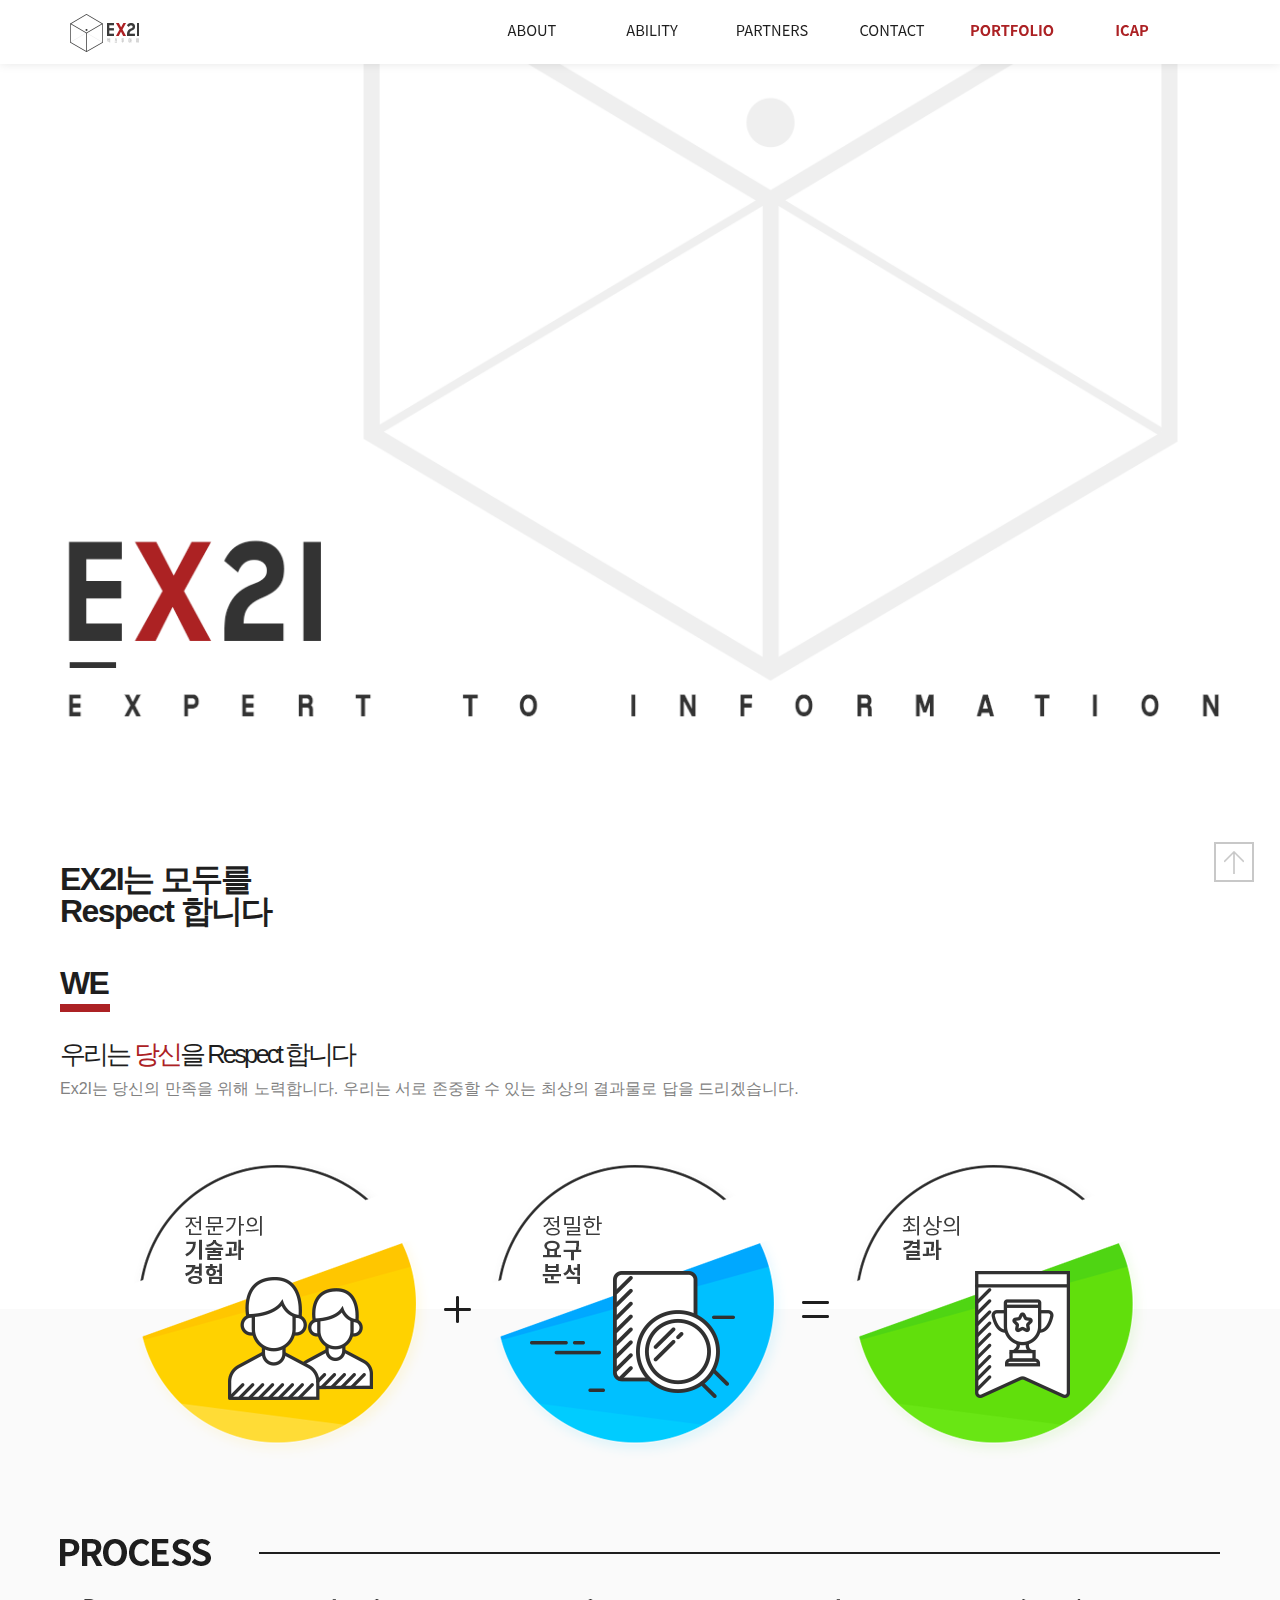
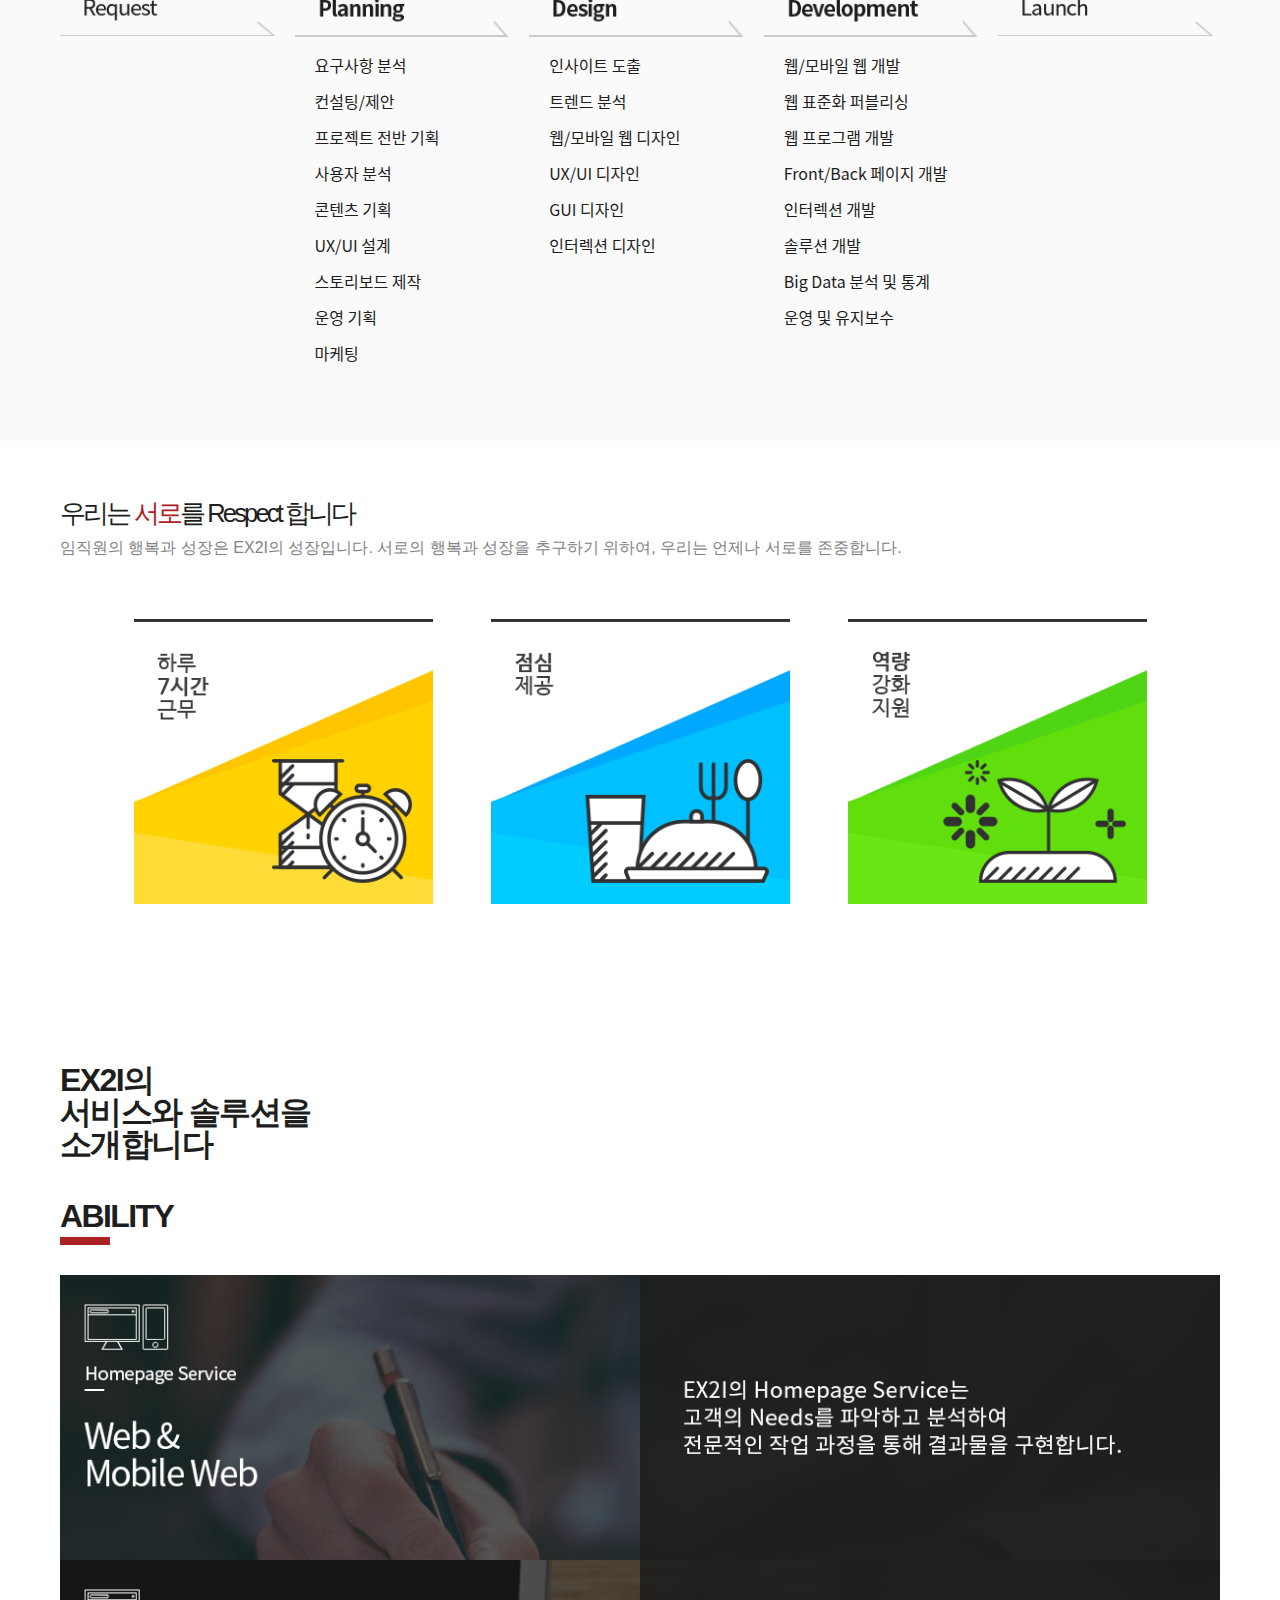
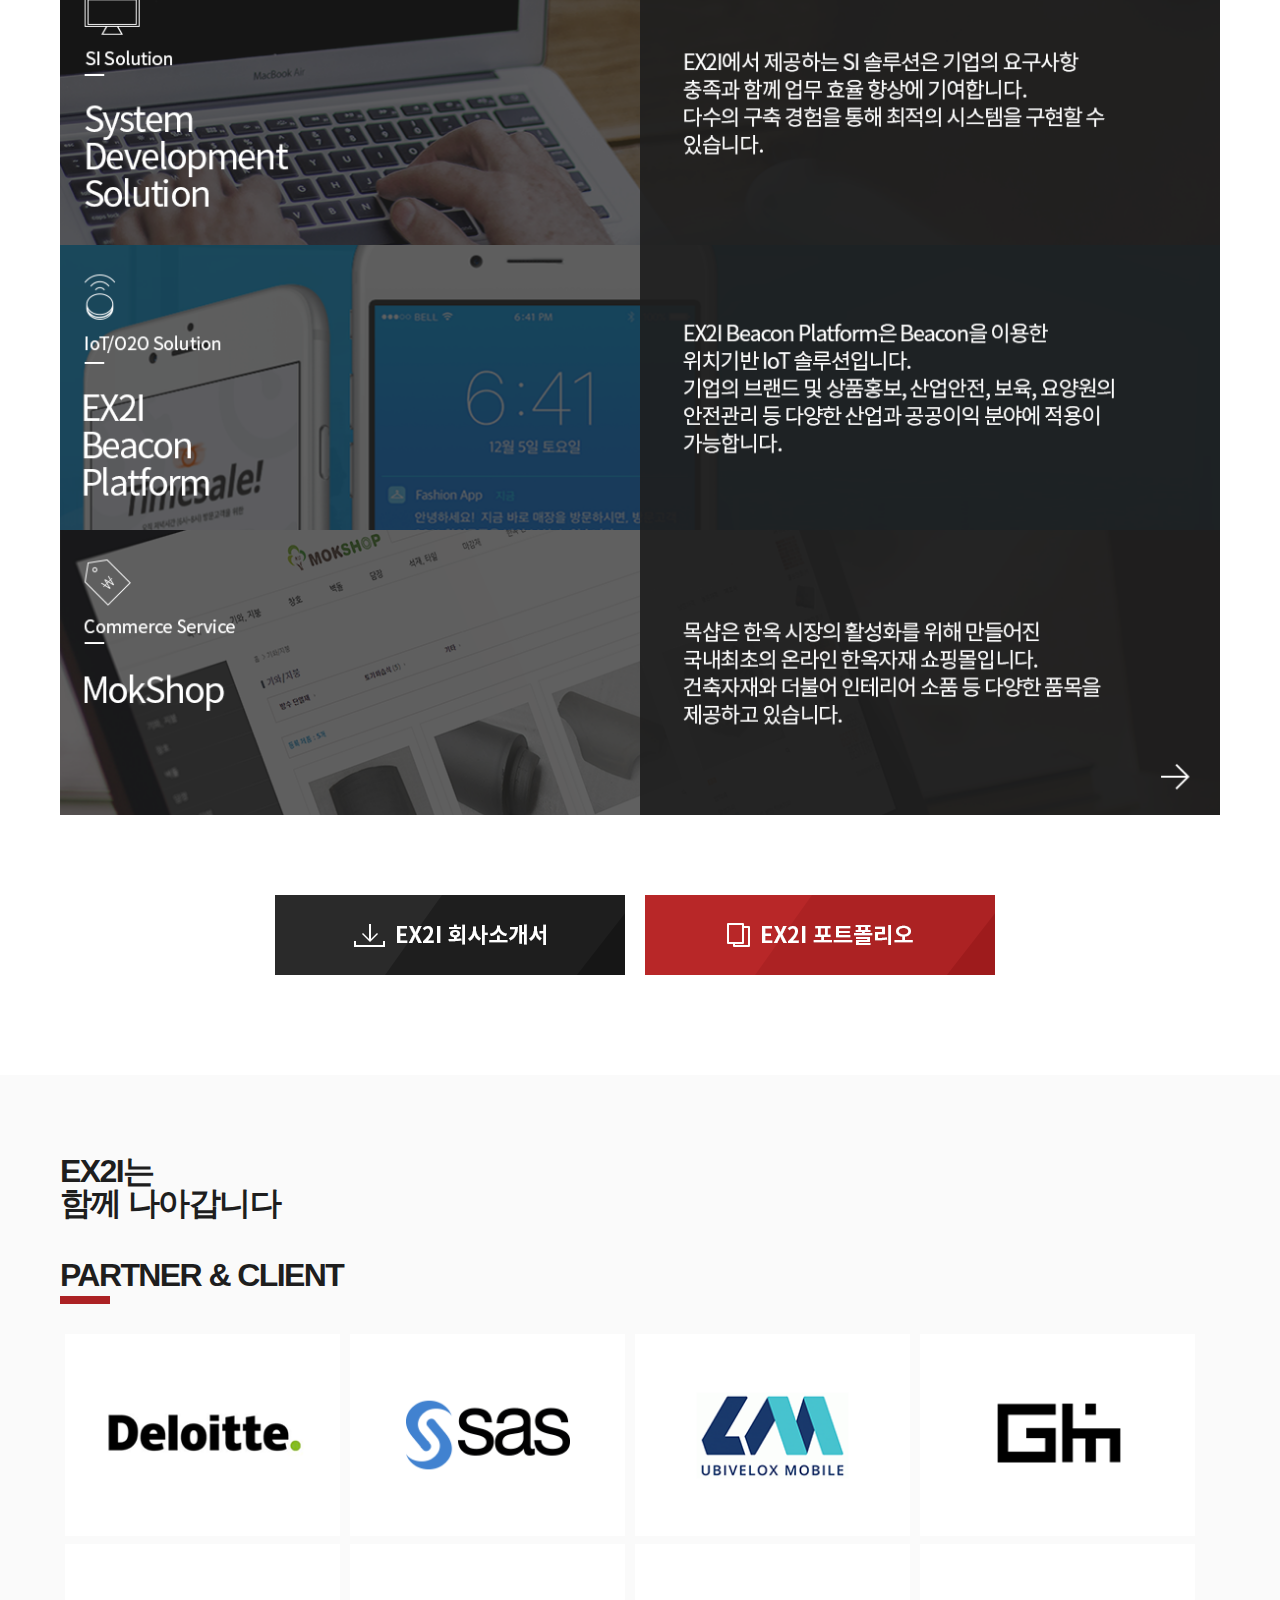
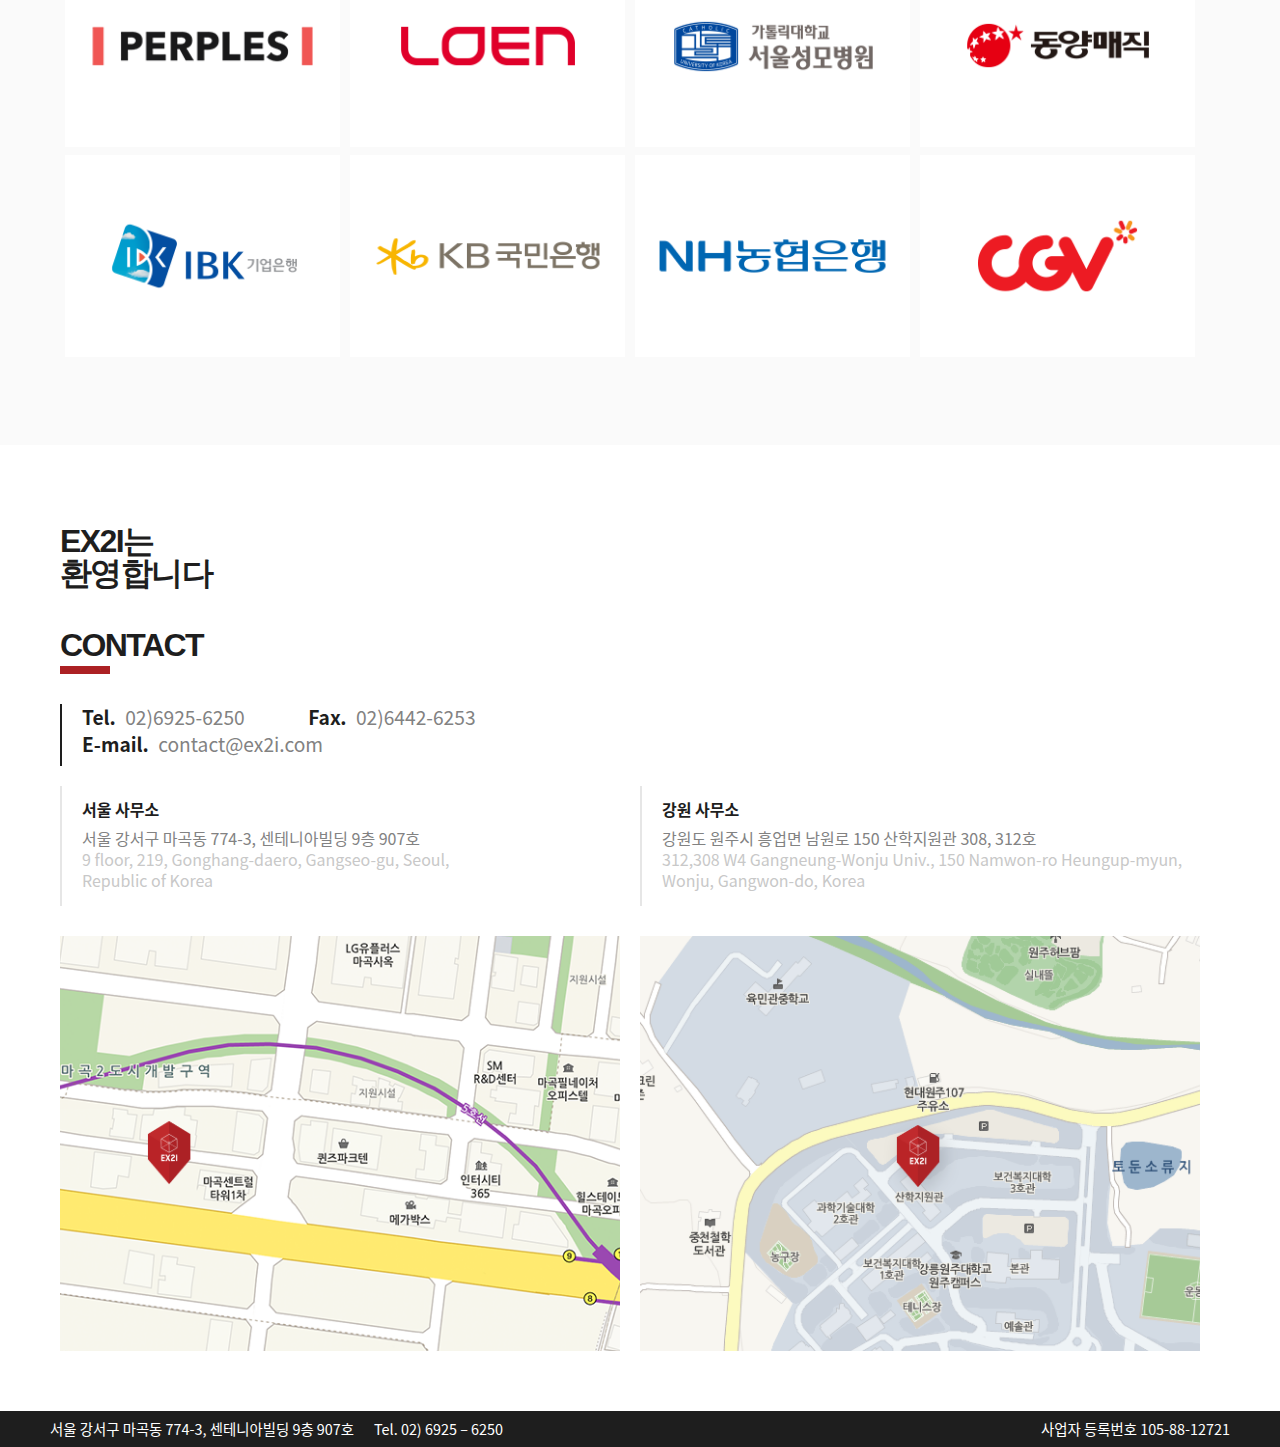
<file: index.html>
<!DOCTYPE html>
<html>
	<head>
		<meta charset="utf-8">
		<title>EX2I</title>
        <meta name="viewport" content="width=device-width, initial-scale=1.0">
	<meta name="viewport" content="width=device-width,initial-scale=1">
	<meta name="naver-site-verification" content="adce139eeacf7c8b3956d2689c2f0bb28209bf42"/>
	<meta name="google-site-verification" content="JXLx_4AJJgR1UKo-E35gtPoM8PZa39nyWxMBwrWTJGM" />
        <link rel="stylesheet" href="./css/reset.css">
		<link rel="stylesheet" href="./css/index.css">
        <link rel="stylesheet" href="https://maxcdn.bootstrapcdn.com/font-awesome/4.7.0/css/font-awesome.min.css">
        <link rel="shortcut icon" href="img/favicon_ex2i.ico" type="image/x-icon">
        <link rel="icon" href="img/favicon_ex2i.ico" type="image/x-icon">
        <script src="https://ajax.googleapis.com/ajax/libs/jquery/1.7.2/jquery.min.js"></script>
 
 <script>
   	     $(function(){
   	      	var pull=$('#pull');
   	      	    menu=$('nav ul');
   	      	    menuHeight=menu.height();   	      
   	      $(pull).on('click', function(e){
   	      	e.preventDefault();
   	      	menu.slideToggle();  
               $('').hide();
               $('clearfix').remove();
              
   	      }); 
             
           
        /*/ hide menu when clicking on the menu items or the logo
          $('#pull, nav li a').click(function(){
           $('nav li').stop().slideUp();
          });     
       */
   
        /* li의 메뉴들 클릭 시 사라지도록    */     
    
     $("nav li, nav li a").click(function(){
    var windowWidth = $(window).width(); 
    if (windowWidth < 1164) { 
      $("nav ul").slideToggle();
      event.stopPropagation(); 
    }
    else {
    }   
  });   
  
             
    $(window).resize(function(){
   	var w=$(window).width();
   	if(w>600 && menu.is(':hidden'))
   	{menu.removeAttr('style');}    
   	 });
             
             
   	  });    
            
                
                     
            
    
/* 스크롤 효과 */            
            
    $(document).ready(function(){
	$('a[href^="index.html#"]').on('click',function (e) {
	    e.preventDefault();

	    var target = this.hash;
	    var $target = $(target);

	    $('html, body').stop().animate({
	        'scrollTop': $target.offset().top
	    }, 900, 'swing', function () {
	        window.location.hash = target;
	    });

        

    });       
     
     
        
        
        
});  
     
     


/* 1번 
function onScroll(event){
    var scrollPos = $(document).scrollTop();
    $('.target').each(function () {
        var currLink = $(this);
        var refElement = $(currLink.attr('id'));
        if (refElement.position().top <= scrollPos && refElement.position().top + refElement.height() > scrollPos) {
            $('nav ul li a').removeClass('menu_active');
            currLink.addClass('menu_active');
        }
        else{
            currLink.removeClass('menu_active');
        }
    });
};

*/
    /*  
     $(function(){
         
         var hei = 0;
         var mmain = $(window).scrollTop();
           if( mmain = vi ){$('nav ul li a').removeClass('menu_active');}
 });
         
  */       
         
     
   /*      
   if($(this).scrollTop() = 0){$('nav ul li a').removeClass('menu_active');	  
  */   
     
     
/*
  $('nav ul li a').on('click', function(event) {
   
      
     
      
      
      
      $(this).parent().find('a').removeClass('menu_active');
    $(this).addClass('menu_active');
});

$(window).on('scroll', function() {
    $('.target').each(function() {
        if($(window).scrollTop() >= $(this).offset().top) {
            var id = $(this).attr('id');
            $('nav ul li a').removeClass('menu_active');
            $('nav ul li a[href="index.html#'+id+'"]').addClass('menu_active');
        }
    });
});   
     
     
  */   
     
/* 스크롤 메뉴 활성화        

 $(window).on('scroll', function() {
   
  
    $('.target').each(function() {
        if($(window).scrollTop() >= $(this).offset().top) {
        var id = $(this).attr('id');
        console.log("a태그의 id는 : " + id)

    $('nav ul li a').removeClass('menu_active');
    $('nav ul li a[href="index.html#'+id+'"]').addClass('menu_active');
    }
    });
    });

 
 */    
      

     
     
            
   	   </script>  
        
		</head>
	<body>
    
<div class="wrapper_navi">
<div id="header">
    <!-- <div class="logo2">
      <a href="ex2i_170531.html"><img src="./main/logo_ex2i.png"></a>
    </div> -->
       <nav class="clearfix container">
           <a id="pull" href="index.html"><img src="img/logo_ex2i.png" alt="EX2I"></a>
   	      
           <h1 class="logo2">
             <a href="index.html" class="logo2"><img src="img/logo_ex2i.png" alt="EX2I"></a></h1> 
            <ul class="clearfix">
          
   	         <li><a href="index.html#about" class="navmenu menu_active">ABOUT</a></li>
   	         <li><a href="index.html#ability" class="navmenu menu_active">ABILITY</a></li>
   	           
   	         <li><a href="index.html#partner" class="navmenu menu_active ">PARTNERS</a></li>
   	         <li><a href="index.html#contact" class="navmenu menu_active">CONTACT</a></li>
              <li><a href="./portfolio.html" class="navmenu menu_active othercolor">PORTFOLIO</a></li>      
   	         <li><a href="./icap.html" class="navmenu menu_active othercolor">ICAP</a></li>              
   	      </ul> 
   	  </nav>
</div>
</div>
        
 <!--  up버튼  -->
    <div id="upbtn">
        <a href="index.html#main"><img src="img/btn_up.png" 
        alt="홈페이지 맨 위로 올라가는 버튼"></a></div>          

    <section id="main" class="main menu_active target">
        <div class="container">
            <div class="mainimg">
                <img src="./img/img_main.png" alt="ex2i expert to information">
            </div>
            </div>
            <div class="mainimg_m">
                <img src="./img/img_main_m.png" alt="ex2i expert to information">
         
            </div>

    </section>

    <section id="about" class="about target">
        <div class="container">
        <div class="you">
        <div class="title">
            <h3>EX2I는 모두를<br/><span class="bold800">Respect</span> 합니다</h3> 
            <h2>WE</h2>
            <span class="sub_title">우리는 <span class="red">당신</span>을 Respect 합니다</span>  
            <p>Ex2I는 당신의 만족을 위해 노력합니다. 우리는 서로 존중할 수 있는 최상의 결과물로 답을 드리겠습니다.</p>    
        </div> 
        <div class="about_img">   
        <p><img src="./img/img_about_we_1.png" alt=""></p>  
        </div>
        </div>      
        </div>
        
        
        <div class="process">
        <div class="container">
            
            <div class="process_title"></div>   
            <div class="process_list">
                <ul>
                    <li class="proc_t_line_1"><img src="img/process_title_1.png" alt="request"><span>01.  Request</span>
                    </li>

                    <li class="proc_t_line_2"><img src="img/process_title_2.png" alt="planning">
                    <span>02. Planning</span>    
                        <ul class="detail_list">
                            <li>요구사항 분석</li>
                            <li>컨설팅/제안</li>
                            <li>프로젝트 전반 기획</li>
                            <li>사용자 분석</li>
                            <li>콘텐츠 기획</li>
                            <li>UX/UI 설계</li>
                            <li>스토리보드 제작</li>
                            <li>운영 기획</li>
                            <li>마케팅</li>
                        </ul></li>
                    <li class="proc_t_line_2"><img src="img/process_title_3.png" alt="design"><span>03. Design</span>
                        <ul class="detail_list">
                            <li>인사이트 도출</li>
                            <li>트렌드 분석</li>
                            <li>웹/모바일 웹 디자인</li>
                            <li>UX/UI 디자인</li>
                            <li>GUI 디자인</li>
                            <li>인터렉션 디자인</li>
                        </ul>
                    </li>
                    <li class="proc_t_line_2"><img src="img/process_title_4.png" alt="development"><span>04. Development</span>
                        <ul class="detail_list">
                            <li>웹/모바일 웹 개발</li>
                            <li>웹 표준화 퍼블리싱</li>
                            <li>웹 프로그램 개발</li>
                            <li>Front/Back 페이지 개발</li>
                            <li>인터렉션 개발</li>
                            <li>솔루션 개발</li>
                            <li>Big Data 분석 및 통계</li>
                            <li>운영 및 유지보수</li>
                        </ul>
                    </li>
                    <li class="proc_t_line_1"><img src="img/process_title_5.png" alt="launch"><span>05. Launch</span></li>
                </ul>
            
            </div>
        
        </div>
        </div>
        
        
        <div class="container">
        <div class="with">
        <div class="title">
            <span class="sub_title">우리는 <span class="red">서로</span>를 Respect 합니다</span>  
            <p>임직원의 행복과 성장은 EX2I의 성장입니다. 서로의 행복과 성장을 추구하기 위하여, 우리는 언제나 서로를 존중합니다.</p>    
        </div> 
        </div>            
        <div class="about_img">   
        <p><img src="./img/img_about_you_1.png" alt=""></p>  
        </div>        
        </div>
    </section>    
      
 
    <section id="ability" class="ability target">        
    <div class="container">
        <div class="title">
            <h3>EX2I의<br/><span class="bold800">서비스와 솔루션</span>을<br/>소개합니다</h3> 
            <h2>ABILITY</h2> 
        </div>
        
        
        <div class="ability_list">
             <ul>
                <li class="solu_last_com"><img src="./img/img_homepage_1.png" alt="homepage service"></li>
                <li class="solu_last_com"><img src="./img/img_homepage_2.png" alt="EX2I의 홈페이지 서비스는 고객의 needs를 파악하고 분석하여 전문적인 작업 과정을 통해 결과물을 구현합니다."></li>     
                
                <!--  
                <li class="solu_last_com"><img src="./img/img_icap_1.png" alt="iot solution icap"></li>
                <li class="solu_last_com"><img src="./img/img_icap_2.png" alt="지능형 상황인식 IoT플랫폼인 ICAP은 R.Box를 통해 데이터 수집, 관리, 모니터링, 데이터 분석 및 통계가 가능하며, 다양한 산업 분야에 적용이 가능합니다."></li>
                -->
                <li class="solu_last_com"><img src="./img/img_sds_1.png" alt="si solution system development solution"></li>
                <li class="solu_last_com"><img src="./img/img_sds_2.png" alt="EX2I에서 제공하는 SI 솔루션은 기업의 요구사항 충족과 함께 업무 효율 향상에 기여합니다. 다수의 구축 경험을 통해 최적의 시스템을 구현할 수 있습니다."></li>
                <li class="solu_last_com"><img src="./img/img_beacon_1.png" alt="IoT, O2O솔루션"></li>
                <li class="solu_last_com"><img src="./img/img_beacon_2.png" alt="EX2I Beacon Platform은 beacon을 이용한 위치기반 IoT 솔루션입니다. 기업의 브랜드 및 상품홍보, 산업안전, 보육,요양원의 안전관리 등 다양한 산업과 공공이익 분야에 적용이 가능합니다."></li>
                <li class="solu_last_com"><a href="http://mokshop.co.kr/" target="_blank"><img src="./img/img_mok_1.png" alt="목샵"></a></li>
                <li class="solu_mokshop"><a href="http://mokshop.co.kr/" target="_blank"><img src="./img/img_mok_2.png" alt="한옥 시장의 활성화를 위해 만들어진 국내최초의 온라인 한옥자재 쇼핑몰"></a></li>
            </ul>
            </div>
        </div>   
        
        
        
        
        
        
    </section>    
  
<!-- 회사소개서 다운 포트폴리오 페이지로 이동 -->    
    <div class=button>
        <div class="down">
            <a href="./img/ex2i_introduce_2018.pdf" download><img src="./img/btn_black.png" alt="회사소개서 다운로드 버튼"></a>
        </div>
        <div class="move_portfolio">
            <a href="./portfolio.html"><img src="./img/btn_red.png" alt="포트폴리오 페이지로 이동"></a>
        </div> 
    </div>
 
        
    <section id="partner" class="partner target">
        <div class="container">
        <div class="title">
            <h3>EX2I는<br/>함께 <span class="bold800">나아갑니다</span></h3> 
            <h2>PARTNER &#38; CLIENT</h2> 
        </div>       
            <ul class="logo clearfix">
                <li><img src="img/img_deloitte_off.png" alt="deloitte"               onmouseover="this.src='img/img_deloitte_on.png'" onmouseout="this.src='img/img_deloitte_off.png'" ></li>
                
                
                <li><img src="img/img_sas_off.png" alt="sas" onmouseover="this.src='img/img_sas_on.png'" onmouseout="this.src='img/img_sas_off.png'"></li>
                
                <li><img src="img/img_ub_off.png" alt="유비벨록스 모바일" onmouseover="this.src='img/img_ub_on.png'" onmouseout="this.src='img/img_ub_off.png'"></li>
                
                <li><img src="img/img_gm_off.png" alt="글림" onmouseover="this.src='img/img_gm_on.png'" onmouseout="this.src='img/img_gm_off.png'"></li>
                    
                <li><img src="img/img_perples_off.png" alt="perples"                     onmouseover="this.src=' img/img_perples_on.png'" onmouseout="this.src='img/img_perples_off.png'" ></li>
                
                <li><img src="img/img_loen_off.png" alt="loen"                     onmouseover="this.src='img/img_loen_on.png'" onmouseout="this.src='img/img_loen_off.png'" ></li>
                
                <li><img src="img/img_ca_off.png" alt="카톨릭대학교 서울성모병원"           onmouseover="this.src='img/img_ca_on.png'" onmouseout="this.src='img/img_ca_off.png'" ></li>
                
                <li><img src="img/img_dongyang_off.png" alt="동양매직"                     onmouseover="this.src='img/img_dongyang_on.png'" onmouseout="this.src='img/img_dongyang_off.png'" ></li>
                
                <li><img src="img/img_ibk_off.png" alt="기업은행"                     onmouseover="this.src='img/img_ibk_on.png'" onmouseout="this.src='img/img_ibk_off.png'" ></li>
                
                <li><img src="img/img_kb_off.png" alt="KB국민은행"                     onmouseover="this.src='img/img_kb_on.png'" onmouseout="this.src='img/img_kb_off.png'" ></li>
                
                <li><img src="img/img_nh_off.png" alt="NH농협은행"                     onmouseover="this.src='img/img_nh_on.png'" onmouseout="this.src='img/img_nh_off.png'"></li>
                
                <li class="logo_last"><img src="img/img_cgv_off.png" alt="CGV"   onmouseover="this.src='img/img_cgv_on.png'" onmouseout="this.src='img/img_cgv_off.png'" ></li>
            </ul>        
       </div> 
    </section>    
    
        
    <section id="contact" class="contact target">
        <div class="container">
        <div class="title">
            <h3>EX2I는<br/><span class="bold800">환영합니다</span></h3> 
            <h2>CONTACT</h2> 
        </div>              
        
        
        <div class="common_contact">
            <p><span class="contactbold">Tel.</span> 02)6925-6250
            <br/><span class="contactbold">E-mail.</span> contact@ex2i.com</p>
            <p><span class="contactbold">Fax.</span> 02)6442-6253</p>
        </div>
            
<!-- 서울사무소 -->
           
            <div class="seoul">
            <div class="seouladd">
                <p><span class="contactbold">서울 사무소</span></p>
                <p>서울 강서구 마곡동 774-3, 센테니아빌딩 9층 907호</p>
                <div class="add_en">
                <p class="add_en">9 floor, 219, Gonghang-daero, Gangseo-gu, Seoul,<br/> Republic of Korea  </p>
                </div>
            </div>
            <a href="http://naver.me/GgVX6QVC" target="_blank"><img src="img/img_map_seoul.png" alt="엑스투아이 서울 사무소 지도"></a>
            </div>

<!-- 강원사무소 -->        
            <div class="gw">
            <div class="gwadd">
                <p><span class="contactbold">강원 사무소</span></p>
                <p>강원도 원주시 흥업면 남원로 150 산학지원관 308, 312호</p>
                <div class="add_en">
                <p>312,308 W4 Gangneung-Wonju Univ., 150 Namwon-ro Heungup-myun, Wonju, Gangwon-do, Korea</p>
                </div>
            </div>
            <a href="http://naver.me/5XLbAwZZ" target="_blank"><img src="img/img_map_won.png" alt="엑스투아이 강원 사무소 지도"></a>
        </div>        
        </div>       
    </section>    
 
<footer>
    <div class="footercontent">
       <p class="content">서울 강서구 마곡동 774-3, 센테니아빌딩 9층 907호</p>
       <p class="content">Tel. 02) 6925 – 6250</p>
       <p class="copyright">사업자 등록번호 105-88-12721</p>
    </div>
</footer>  
        
        
    
    </body>
    
    
</html>
</file>
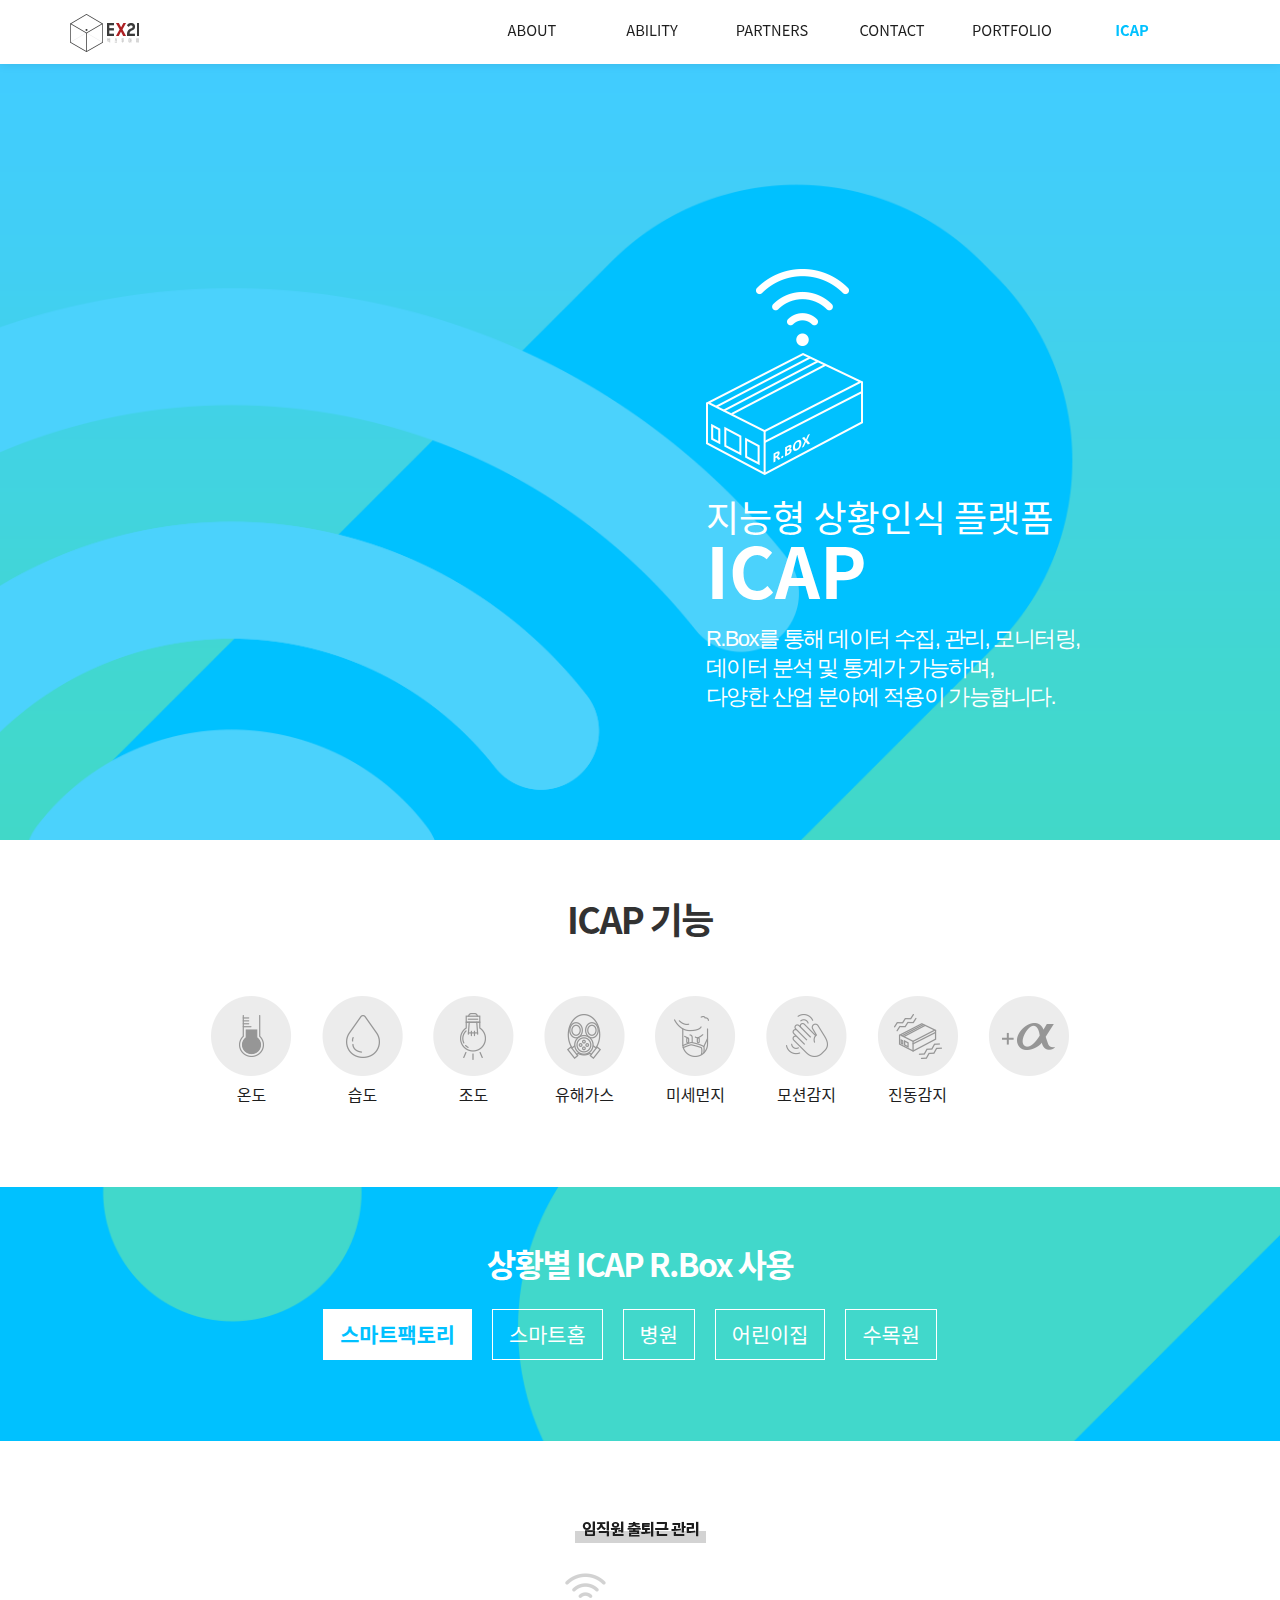
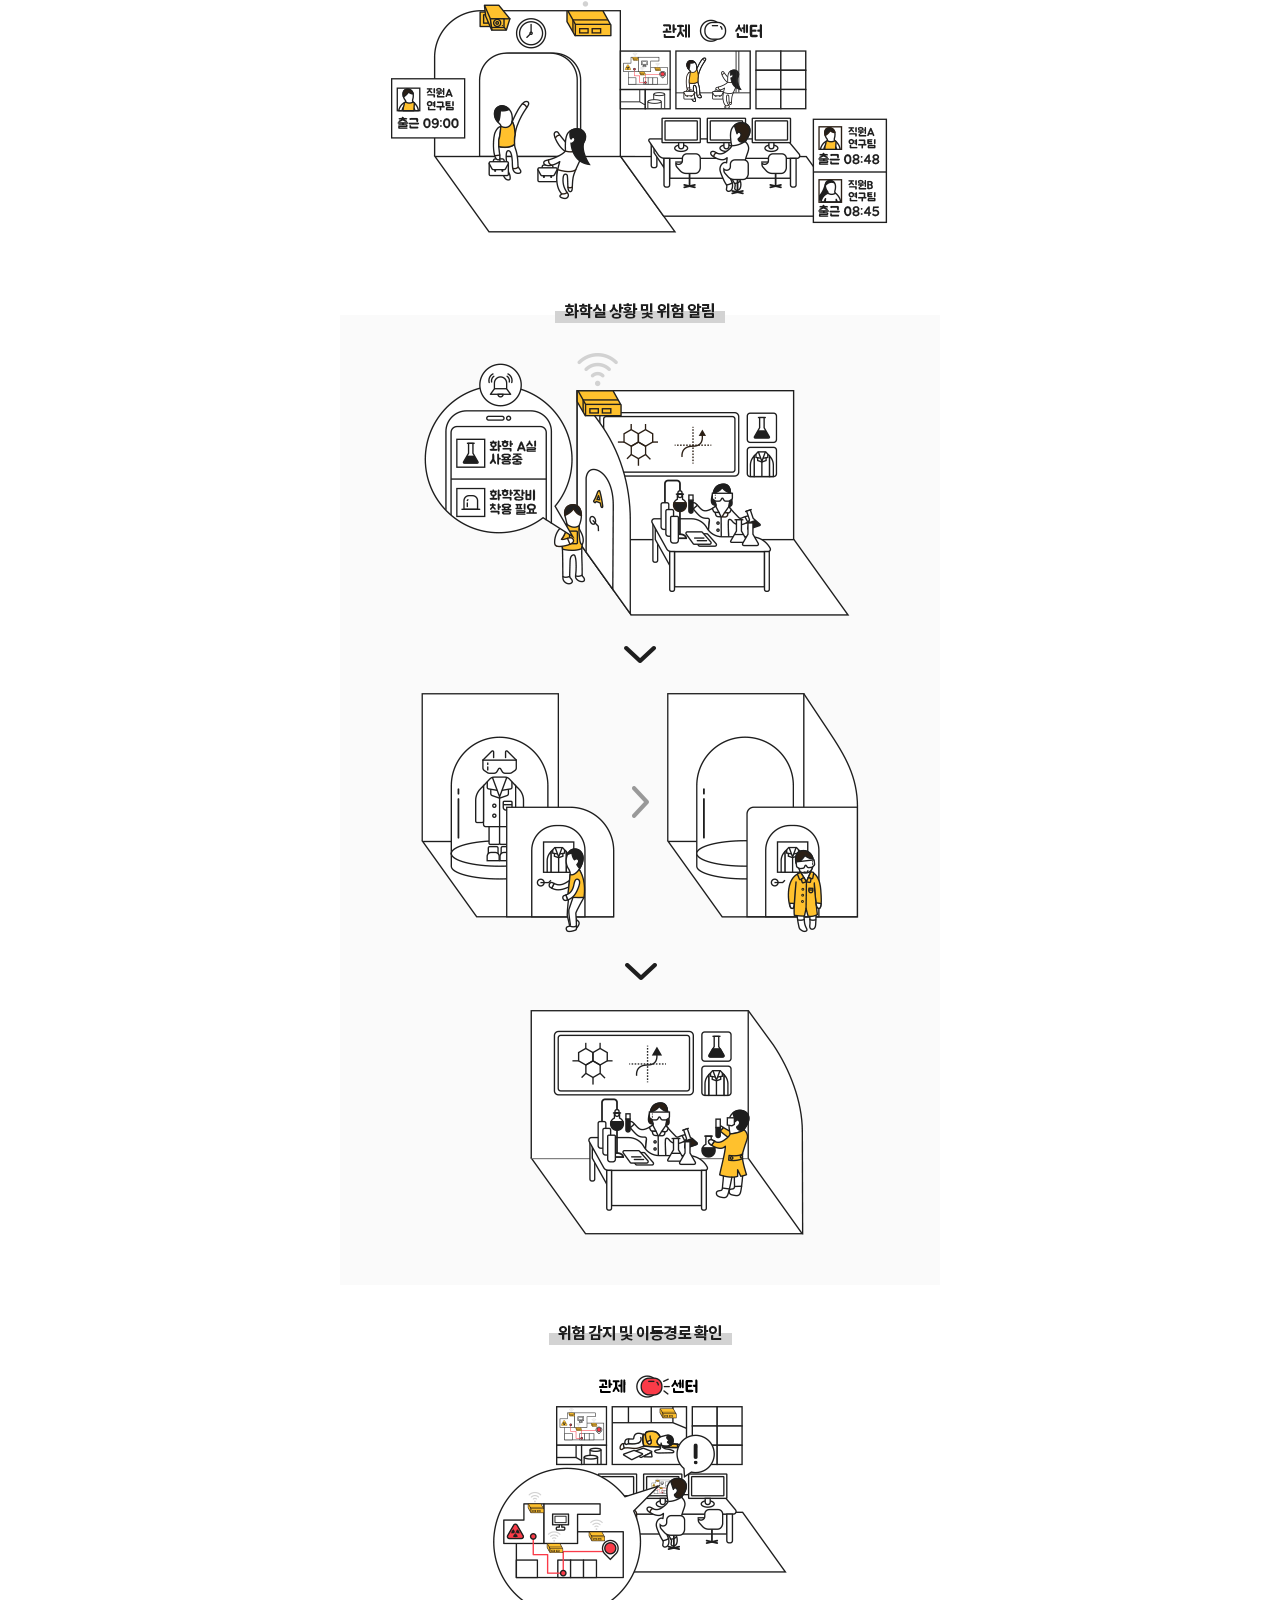
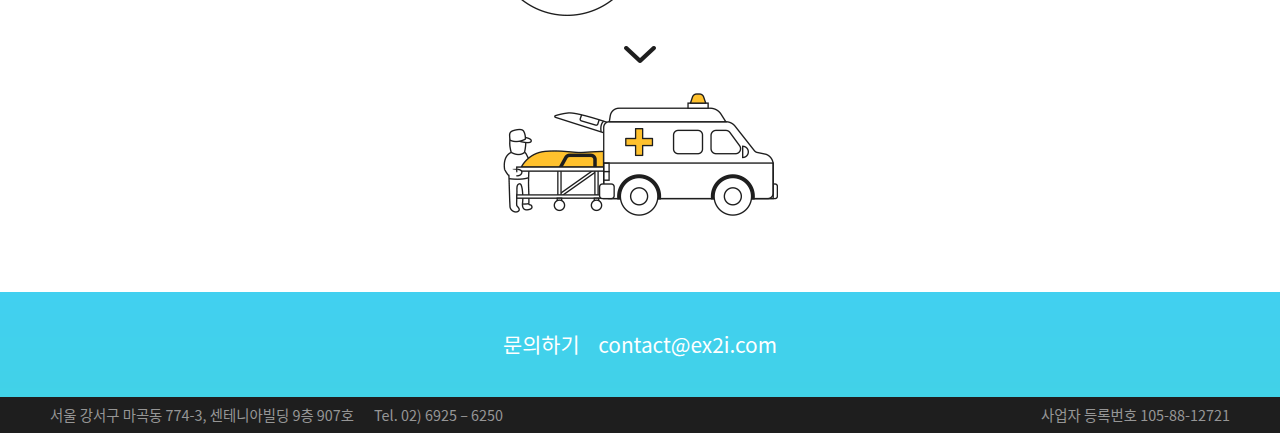
<file: icap.html>
<!DOCTYPE html>
<html>
	<head>
		<meta charset="utf-8">
		<title>Ex2I ICAP Platform</title>
        <meta name="viewport" content="width=device-width, initial-scale=1.0">
		<meta name="viewport" content="width=device-width,initial-scale=1">
        <link rel="stylesheet" href="./css/reset.css">
		<link rel="stylesheet" href="./css/icap.css">
        <link rel="stylesheet" href="https://maxcdn.bootstrapcdn.com/font-awesome/4.7.0/css/font-awesome.min.css">
        <link rel="shortcut icon" href="img/icap/favicon_ex2iicap.ico" type="image/x-icon">
        <link rel="icon" href="img/icap/favicon_ex2iicap.ico" type="image/x-icon">
        <script src="https://ajax.googleapis.com/ajax/libs/jquery/1.7.2/jquery.min.js"></script>
 
   	    <script>
   	     $(function(){
   	      	var pull=$('#pull');
   	      	    menu=$('nav ul');
   	      	    menuHeight=menu.height();   	      
   	      $(pull).on('click', function(e){
   	      	e.preventDefault();
   	      	menu.slideToggle();  
               $('').hide();
               $('clearfix').remove();
              
   	      }); 
             
           
        /*/ hide menu when clicking on the menu items or the logo
          $('#pull, nav li a').click(function(){
           $('nav li').stop().slideUp();
          });     
       */
   
        /* li의 메뉴들 클릭 시 사라지도록    */     
    
       $("nav li, nav li a").click(function(){
    var windowWidth = $(window).width(); 
    if (windowWidth < 1164) { 
      $("nav ul").slideToggle();
      event.stopPropagation(); 
    }
    else {
    }   
  });   
  
             
    $(window).resize(function(){
   	var w=$(window).width();
   	if(w>600 && menu.is(':hidden'))
   	{menu.removeAttr('style');}    
   	 });
             
             
   	  });    
            
                
                     
            
    
/* 스크롤 효과 */            
            
    $(document).ready(function(){
	$('a[href^="#"]').on('click',function (e) {
	    e.preventDefault();

	    var target = this.hash;
	    var $target = $(target);

	    $('html, body').stop().animate({
	        'scrollTop': $target.offset().top
	    }, 900, 'swing', function () {
	        window.location.hash = target;
	    });

        

    });       
        
        
});  
            
            
            
/* 이거슨 탭메뉴 */
            
       $(function() {
			$('ul.tab li').click(function() {
				var activeTab = $(this).attr('data-tab');
				$('ul.tab li').removeClass('current');
				$('.tabcontent').removeClass('current');
				$(this).addClass('current');
				$('#' + activeTab).addClass('current');
			})
		});    
            
            

   	   </script>  
        
		</head>
	<body>
    
<div class="wrapper_navi">
<div id="header">
    <!-- <div class="logo2">
      <a href="ex2i_170531.html"><img src="./main/logo_ex2i.png"></a>
    </div> -->
       <nav class="clearfix container">
           <a id="pull" href="index.html"><img src="img/logo_ex2i.png" alt="ex2i"></a>
   	      
           <h1 class="logo2">
             <a href="index.html" class="logo2"><img src="img/logo_ex2i.png" alt="ex2i"></a></h1> 
            <ul class="clearfix">
             <li><a href="index.html#about" class="navmenu">ABOUT</a></li>
   	         <li><a href="index.html#ability" class="navmenu">ABILITY</a></li>
             <li><a href="index.html#partner" class="navmenu">PARTNERS</a></li>
   	         <li><a href="index.html#contact" class="navmenu">CONTACT</a></li>
   	         <li><a href="./portfolio.html" class="navmenu">PORTFOLIO</a></li>    
   	         <li><a href="index.html#contact" class="navmenu menu_active">ICAP</a></li>
   	      </ul> 
   	  </nav>
</div>
</div>
        
 <!--  up버튼  -->

        

    <section class="main">
        <div class="mainimg">
        <div class="container">
            <div class="main_text">
            <img src="./img/icap/r.box.png" class="rbox" alt="R.box">
            <div class="title">   
            <span>지능형 상황인식 플랫폼</span>
            <h3>ICAP</h3>
            <p>R.Box를 통해 데이터 수집, 관리, 모니터링, 데이터 분석 및 통계가 가능하며,<br/>   다양한 산업 분야에 적용이 가능합니다.</p>    
            </div>
            </div>    
            </div>
        </div>
    </section>
    
    <div class="container">  
    <section class="function">
        <h2>ICAP 기능</h2>
        <ul>
            <li><img src="./img/icap/ic_temperature.png" alt="온도"><span>온도</span></li>
            <li><img src="./img/icap/ic_humidty.png" alt="습도"><span>습도</span></li>
            <li><img src="./img/icap/ic_light.png" alt="조도"><span>조도</span></li>
            <li><img src="./img/icap/ic_gas.png" alt="유해가스"><span>유해가스</span></li>
            <li><img src="./img/icap/ic_dust.png" alt="미세먼지"><span>미세먼지</span></li>
            <li><img src="./img/icap/ic_motion.png" alt="모션감지"><span>모션감지</span></li>
            <li><img src="./img/icap/ic_vibrate.png" alt="진동감지"><span>진동감지</span></li>
            <li><img src="./img/icap/ic_ahpa.png" alt="진동감지"><span></span></li>
        </ul>
    </section>
    </div>  

        <section class="icap_rbox">
        <div class="tab_menu">  
        <h2>상황별 ICAP R.Box 사용</h2>
        <div class="container">    
        <div class="btn_place">
            <ul class="tab">
                <li class="current" data-tab="tab1"><a href="#show_place">스마트팩토리</a></li>
                <li data-tab="tab2"><a href="#show_place">스마트홈</a></li>
                <li data-tab="tab3"><a href="#show_place">병원</a></li>
                <li data-tab="tab4"><a href="#show_place">어린이집</a></li>
                <li data-tab="tab5"><a href="#show_place">수목원</a></li>                
            </ul>
        </div>
        </div> 
        </div>
        <div class="container"> 
        <div id="show_place" class="show_place">  
		<div id="tab1" class="tabcontent current">
			<p><img src="./img/icap/factory.png" alt="스마트팩토리 시나리오"></p>

		</div> 
		<div id="tab2" class="tabcontent">
			<p><img src="./img/icap/home.png" alt="어린이집 시나리오"></p>
		</div>
		<div id="tab3" class="tabcontent">
			<p><img src="./img/icap/hospital.png" alt="스마트홈 시나리오"></p>
		</div>
		<div id="tab4" class="tabcontent">
			<p><img src="./img/icap/child.png" alt="어린이집 시나리오"></p>
		</div>
		<div id="tab5" class="tabcontent">
			<p><img src="./img/icap/tree.png" alt="수목원 시나리오"></p>
		</div>
        </div>                                 </div>           
    </section>  
        
 
        
<section class="contact_mail">
    <div class="container">
    <div class="mail">
    <span class="title_contact">문의하기</span>
    <span>contact@ex2i.com</span>
    </div>        
    </div>   
        
</section>       
        
        
        
        
        
<footer>
    <div class="footercontent">
       <p class="content">서울 강서구 마곡동 774-3, 센테니아빌딩 9층 907호</p>
       <p class="content">Tel. 02) 6925 – 6250</p>
       <p class="copyright">사업자 등록번호 105-88-12721</p>
    </div>
</footer>  
        
        
    
    </body>
    
    
</html>
</file>
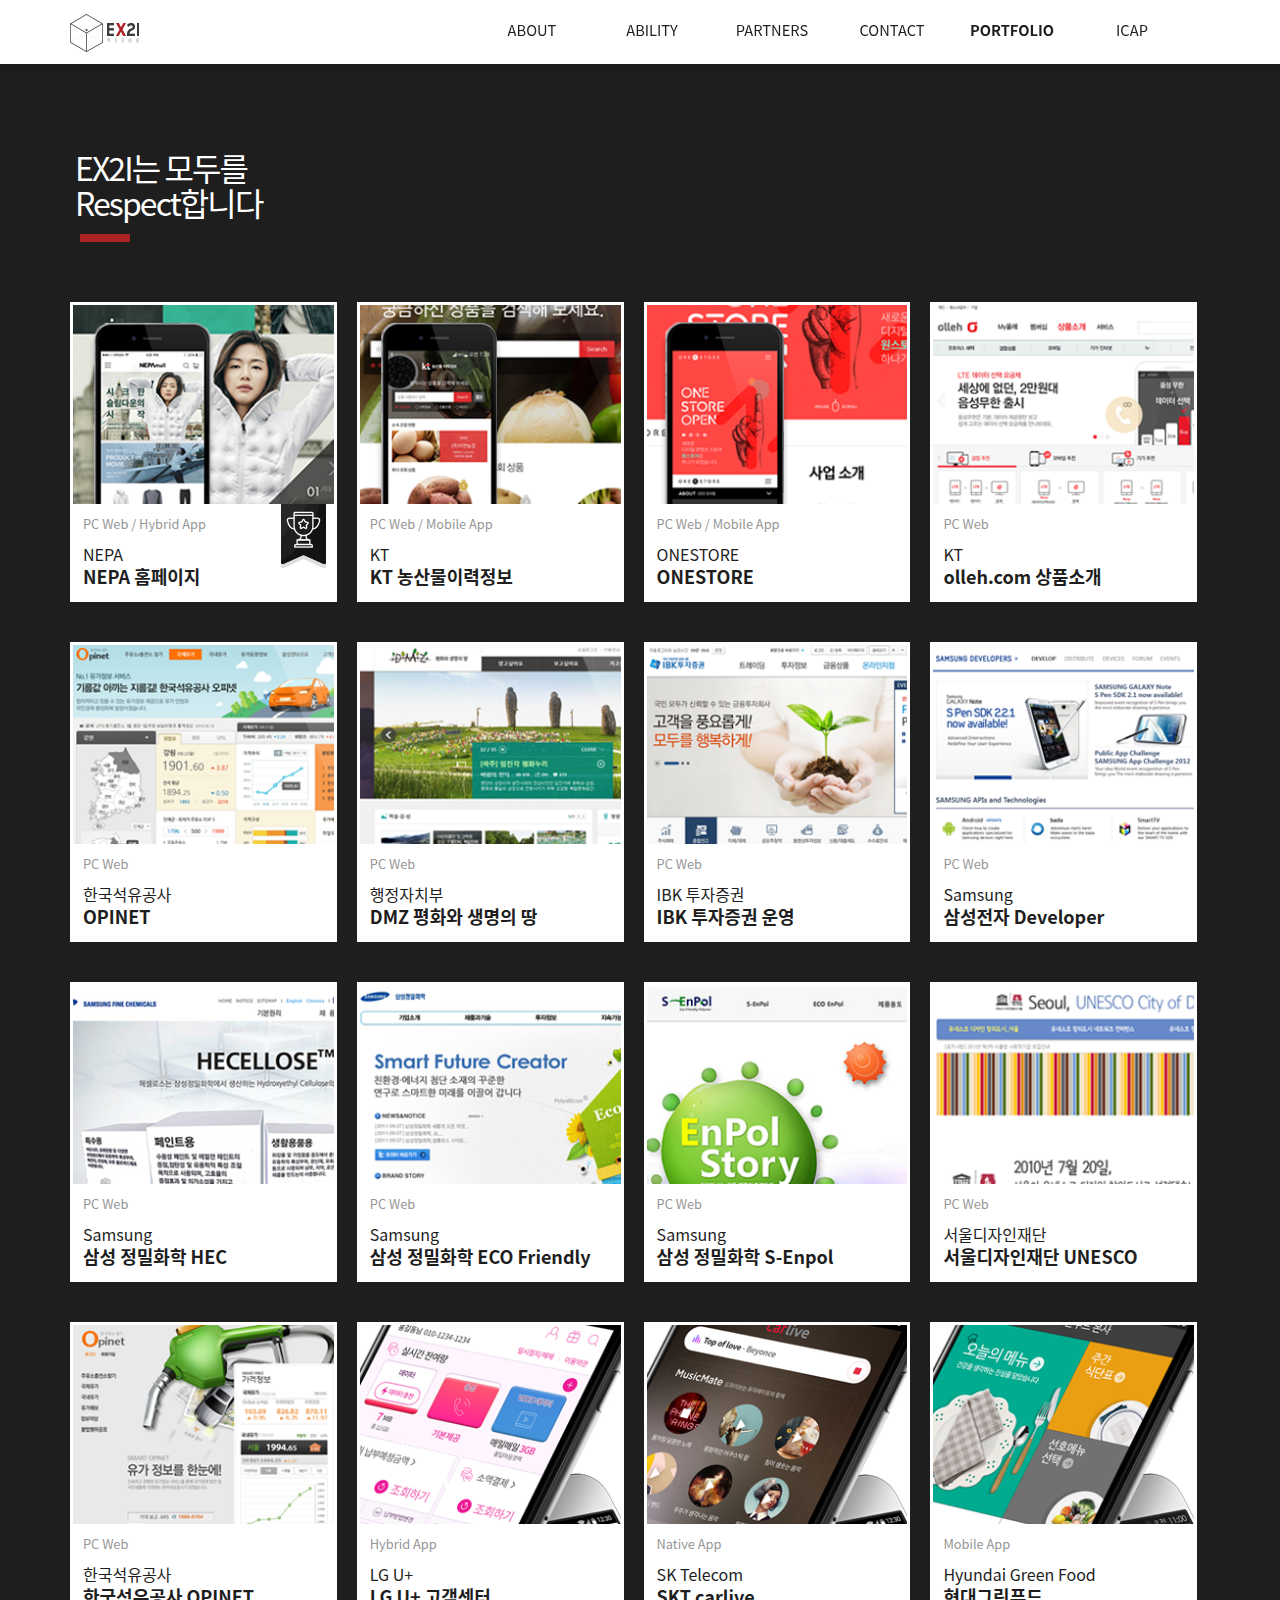
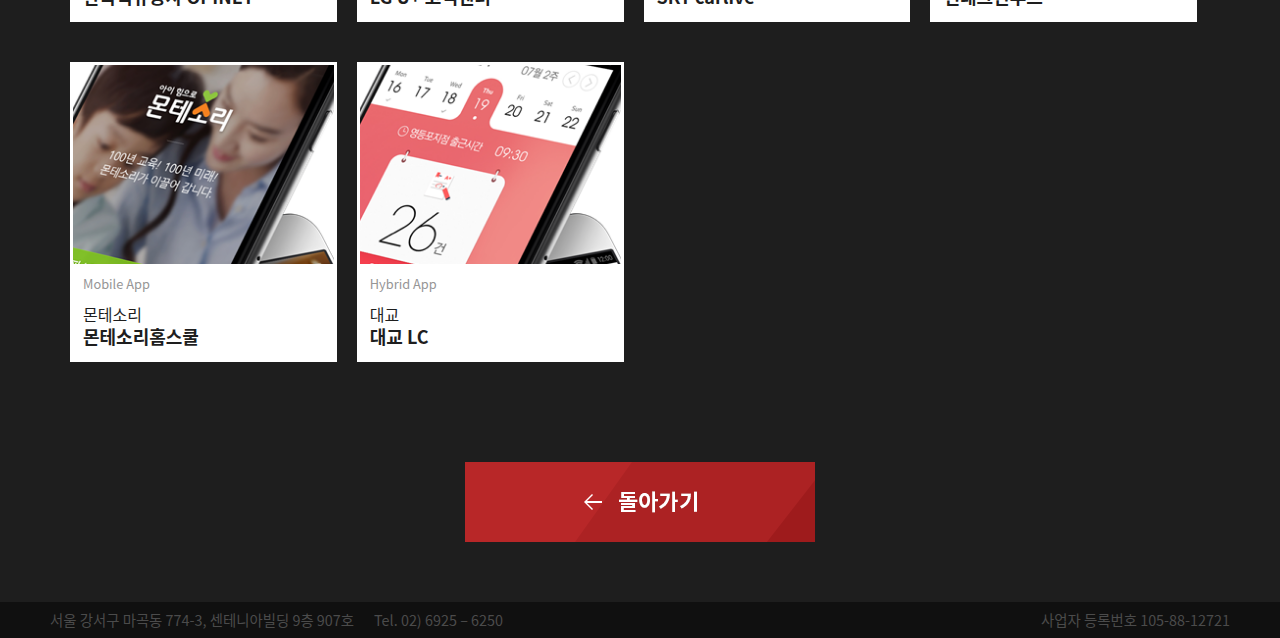
<file: portfolio.html>
<!DOCTYPE html>
<html>
    <head>
<meta charset="utf-8">
		<title>Ex2I</title>
        <meta name="viewport" content="width=device-width, initial-scale=1.0">
		<meta name="viewport" content="width=device-width,initial-scale=1">
        <link rel="stylesheet" href="./css/reset.css">
		<link rel="stylesheet" href="./css/portfolio.css">
        <link rel="stylesheet" href="https://maxcdn.bootstrapcdn.com/font-awesome/4.7.0/css/font-awesome.min.css">
        <link rel="shortcut icon" href="img/favicon_ex2i.ico" type="image/x-icon">
        <link rel="icon" href="img/favicon_ex2i.ico" type="image/x-icon">
        <script src="https://ajax.googleapis.com/ajax/libs/jquery/1.7.2/jquery.min.js"></script>
        
        <script>
   	     $(function(){
   	      	var pull=$('#pull');
   	      	    menu=$('nav ul');
   	      	    menuHeight=menu.height();   	      
   	      $(pull).on('click', function(e){
   	      	e.preventDefault();
   	      	menu.slideToggle();  
               $('').hide();
               $('clearfix').remove();
              
   	      }); 
             
           
        /*/ hide menu when clicking on the menu items or the logo
          $('#pull, nav li a').click(function(){
           $('nav li').stop().slideUp();
          });     
       */
   
        /* li의 메뉴들 클릭 시 사라지도록    */     
    
       $("nav li, nav li a").click(function(){
    var windowWidth = $(window).width(); 
    if (windowWidth < 1164) { 
      $("nav ul").slideToggle();
      event.stopPropagation(); 
    }
    else {
    }   
  });   
  
             
    $(window).resize(function(){
   	var w=$(window).width();
   	if(w>600 && menu.is(':hidden'))
   	{menu.removeAttr('style');}    
   	 });
             
             
   	  });    
            
                
                     
            
    
/* 스크롤 효과 */            
            
    $(document).ready(function(){
	$('a[href^="#"]').on('click',function (e) {
	    e.preventDefault();

	    var target = this.hash;
	    var $target = $(target);

	    $('html, body').stop().animate({
	        'scrollTop': $target.offset().top
	    }, 900, 'swing', function () {
	        window.location.hash = target;
	    });

        

    });       
        
        
});        

   	   </script>
        
        
    </head>
    <body>
        
<!--   header  -->
<div class="wrapper_navi">
<div id="header">
    <!-- <div class="logo2">
      <a href="ex2i_170531.html"><img src="./main/logo_ex2i.png"></a>
    </div> -->
       <nav class="clearfix container">
          <a id="pull" href="index.html"><img src="img/logo_ex2i.png" alt="ex2i"></a>
   	      
           <h1 class="logo2">
             <a href="index.html" class="logo2"><img src="img/logo_ex2i.png" alt="ex2i"></a></h1> 
            <ul class="clearfix">
          
   	         <li><a href="index.html#about" class="navmenu">ABOUT</a></li>
   	         <li><a href="index.html#ability" class="navmenu">ABILITY</a></li>
             <li><a href="index.html#partner" class="navmenu ">PARTNERS</a></li>
   	         <li><a href="index.html#contact" class="navmenu">CONTACT</a></li>
   	         <li><a href="./portfolio.html" class="navmenu menu_active othercolor">PORTFOLIO</a></li>         <li><a href="./icap.html" class="navmenu">ICAP</a></li>   
   	      </ul> 
   	  </nav>
</div>
</div>
        
    <div class="container"> 
        
       <h2>EX2I는 모두를<br><span class="bold800">Respect</span>합니다</h2>
       <img src="./img/line_red.png" alt="라인 선" class="line_red"> 
        <div class="work">
        <ul class="portfolio-list clearfix">
					<li class="port-nepa">
						<div class="caption">
                            <span>PC Web / Hybrid App</span>
                            <h4>NEPA</h4>
                            <h3>NEPA 홈페이지</h3>
                            <div class="award"><img src="./img/work/ic_award.png" alt="어워드"></div>
						</div>
                        
					</li>
					<li class="port-kt">
						<div class="caption">
							<span>PC Web / Mobile App</span>
                            <h4>KT</h4>
                            <h3>KT 농산물이력정보</h3>
						</div>
					</li>
					<li class="port-onestore">
						<div class="caption">
							<span>PC Web / Mobile App</span>
                            <h4>ONESTORE</h4>
                            <h3>ONESTORE</h3>
						</div>
					</li>
					<li class="port-olleh">
						<div class="caption">
							<span>PC Web</span>
                            <h4>KT</h4>
                            <h3>olleh.com 상품소개</h3>
						</div>
					</li>
                    <li class="port-opinet">
						<div class="caption">
							<span>PC Web</span>
                            <h4>한국석유공사</h4>
                            <h3>OPINET</h3>
						</div>
					</li>
                    <li class="port-dmz">
						<div class="caption">
							<span>PC Web</span>
                            <h4>행정자치부</h4>
                            <h3>DMZ 평화와 생명의 땅</h3>
						</div>
					</li>
                    <li class="port-ibk">
						<div class="caption">
							<span>PC Web</span>
                            <h4>IBK 투자증권</h4>
                            <h3>IBK 투자증권 운영</h3>
						</div>
					</li>
                    <li class="port-develpor">
						<div class="caption">
							<span>PC Web</span>
                            <h4>Samsung</h4>
                            <h3>삼성전자 Developer</h3>
						</div>
					</li>
                    <li class="port-hec">
						<div class="caption">
							<span>PC Web</span>
                            <h4>Samsung</h4>
                            <h3>삼성 정밀화학 HEC</h3>
						</div>
					</li>
                    <li class="port-eco">
						<div class="caption">
							<span>PC Web</span>
                            <h4>Samsung</h4>
                            <h3>삼성 정밀화학 ECO Friendly</h3>
						</div>
					</li>
                    <li class="port-enpol">
						<div class="caption">
							<span>PC Web</span>
                            <h4>Samsung</h4>
                            <h3>삼성 정밀화학 S-Enpol</h3>
						</div>
					</li>
                    <li class="port-design">
						<div class="caption">
							<span>PC Web</span>
                            <h4>서울디자인재단</h4>
                            <h3>서울디자인재단 UNESCO</h3>
						</div>
					</li>
                    <li class="port-oplinet2">
						<div class="caption">
							<span>PC Web </span>
                            <h4>한국석유공사</h4>
                            <h3>한국석유공사 OPINET</h3>
						</div>
					</li>
                    <li class="port-lgu">
						<div class="caption">
							<span>Hybrid App</span>
                            <h4>LG U+</h4>
                            <h3>LG U+ 고객센터</h3>
						</div>
					</li>
                    <li class="port-carlive">
						<div class="caption">
							<span>Native App</span>
                            <h4>SK Telecom</h4>
                            <h3>SKT carlive</h3>
						</div>
					</li>
                    <li class="port-food">
						<div class="caption">
							<span>Mobile App</span>
                            <h4>Hyundai Green Food</h4>
                            <h3>현대그린푸드</h3>
						</div>
					</li>
            
                    <li class="port-mont">
						<div class="caption">
							<span>Mobile App</span>
                            <h4>몬테소리</h4>
                            <h3>몬테소리홈스쿨</h3>
						</div>
					</li>
                    <li class="port-lc">
						<div class="caption">
							<span>Hybrid App</span>
                            <h4>대교</h4>
                            <h3>대교 LC</h3>
						</div>
					</li>
                 
                        
            
				</ul>   
        </div>
     
        <div class="button">
            <div class="btn_return">
            <a href="./index.html"><img src="./img/work/btn_return.png" alt="회사소개서 다운로드 버튼"></a>
        </div>
        </div>
        
    </div>
 
<footer>
    <div class="footercontent">
       <p class="content">서울 강서구 마곡동 774-3, 센테니아빌딩 9층 907호</p>
       <p class="content">Tel. 02) 6925 – 6250</p>
       <p class="copyright">사업자 등록번호 105-88-12721</p>
    </div>
</footer>  
    </body>
</html>
</file>
<file: css/index.css>
/* ----TYPOGRAHY ---------- */
/* https://fonts.google.com/  adobe는 typekit  */
/* font-family: 'Montserrat', sans-serif; */
body {
    font-family: "Noto Sans CJK KR", "Nanum Gothic", "Noto Sans", sans-serif;
	font-size: 1rem;
	color: #1e1e1e;
    position: relative;
    height: auto;
    box-sizing: border-box;
    
}


/* font-family: 'Roboto', sans-serif;
font-family: 'Noto Sans', sans-serif; */




/* ----- LAYOUT --------- */
/* 본 사이트의 근본 틀을 잡아줌 */
/* 요소 검사를 했을때 높이가 안잡히면 안된다. */

.container {
    max-width:1200px;
    width:100%;
    margin: 0 auto;
    box-sizing: border-box;
    padding: 0px 20px;
    
    
}



/* TEXT */
/* 폰트사이즈를 먼저 잡고 폰트가 차지하는 전체 크기를 보고 패딩 값을 빼줘야한다 */

h3 {
    font-size: 2rem;
    font-weight: 600;
    letter-spacing: -0.1rem;
    font-family: 'Noto Sans', sans-serif;
    margin-bottom: 40px;
    
}

h2 {
    font-family: 'Roboto', sans-serif;
    font-size: 2rem;
    font-weight: 900;
    letter-spacing: -0.1rem;
    font-family: 'Noto Sans', sans-serif;
    margin-bottom: 30px;
    background-image: url(../img/line_red.png);
    background-repeat: no-repeat;
    background-position: 0% 100%;
    padding-bottom: 13px;
}

.bold800 {
    font-weight: 900;
}

.sub_title {
    font-family: 'Noto Sans', sans-serif;
    font-size: 1.6rem;
    font-weight: 400;
    letter-spacing: -0.18rem;
    display: block;
    margin-bottom: 10px;

}



.title p {
   font-family: 'Noto Sans', sans-serif;
    color: #828282;
    font-size: 1rem;
    line-height: 1.4rem;
    
}



.red {
        color: #ac2124;
}






/* ----NAV / HEADER ---------- */
/* NAV */


/* HEADER */
/* clearfix */
    .clearfix:before, .clearfix:after{
        content:""; display:table;
    }
    .clearfix:after{
        clear:both;
    }
    .clearfix{
        *zoom:1;
    }

    /* Basic Styles */

    /* up버튼 */

    #upbtn {
        position: fixed;
        z-index: 999;
        bottom: 2%;
        right: 2%;
    }



    #header{
      position:fixed;
      z-index:999;
      top:0;
      width:100%;
      background-color: #ffffff;
      box-shadow: 0 0 10px rgba(0, 0, 0, 0.1);
    }


    nav{
        height: 40px;
        width: 100%;
        font-size: 11pt;
        position: relative;

    }
    nav ul{
        padding: 0;
        margin: 0 auto;
        width: 1200px;
        height: auto;
    }



    nav li{
        display: inline;
        float: left;
        width:120px;
    }

    nav li a{
        color: #1e1e1e;
        display: inline-block;
        width: 100%;
        padding-top: 10px;
        margin-right: 50px;
        text-align: center;
        text-decoration: none;
        line-height: 40px;
        box-sizing: border-box;
        -moz-box-sizing: border-box;
        -webkit-box-sizing: border-box;
    }

    nav li:last-child a{
        border-bottom: 0;
        }

    nav a#pull{
        display: none;
    }


    nav .navmenu:hover{
        color: #ac2124;
        font-weight:600;
       border-top: 5px solid #ac2124;
    }


    


/* ----MAIN CONTENT ---------- */

/* 공통 */


#about {
    padding: 80px 0px;
}

.title {
    margin-bottom: 60px;
}
/* up버튼 */

#upbtn {
    position: fixed;
    z-index: 999;
    bottom: 2%;
    right: 2%;
}

        
.othercolor {
    color:#ac2124;
    font-weight: 600;
}


/* main */

/*
.main {
    margin-top: 65px;
	background:url(../img/main_image.png) no-repeat 40% center;
	background-size:cover;
    position: relative;
    height: 880px;
    max-width: 100%;
    width: 1500px;
    margin-bottom: 50px;
    margin: 0 auto;
    

}


/* main */


/* ----MAIN CONTENT ---------- */


.mainimg img {
    max-width: 100%;
}

.mainimg_m {
    display: none;
}

/* we */

.about_img p {
    text-align: center;
    margin-bottom: 0px;
}

.about_img img {
    max-width:100%;
    width:1013px;
    margin: 0 auto;
    
}


/* process */

.process {
    
    margin-bottom: 60px;
    background: #fafafa;
    overflow: hidden;
    margin-top: -150px;
    padding-bottom: 60px;
    width:100%;
    
}

.process_title {
    background-image: url(../img/title_process.png);
    background-repeat: no-repeat;
    height: 30px;
    max-width: 100%;
    width:1200px;
    margin-top: 230px;
    margin-bottom: 30px;
    
}

.process_list ul {
    overflow: hidden;
    
    
}

.process_arrow {
    display: none;
}


.ic_arrow_bottom {
    display: none;
}
.process_list img {
    max-width: 100%;
    margin-bottom: 20px;
    
}

.process_list span {
    display: none;
}


.process_list ul li {
    width:18.5%;
    margin-right: 20px;
    float: left;
  
}

.process_list ul li:last-child {
    margin-right: 0;
}



.proc_t_line_2 span {
    font-weight: 600;
}

.proc_t_line_2 .detail_list {
    display:block;


}

.proc_t_line_2 .detail_list li {
    width:100%;
    margin-bottom: 20px;
    padding-left: 20px;
    font-size: 1rem;
}



/*

.process_title {
    display: flex;
    justify-content: space-around;
    width:1013px;
    max-width: 100%;
}
*/



        


/* ability */


#ability {
    padding: 80px 0px;
}




.ability_list {
    max-width: 100%;
    width:1200px;
    margin-top: -30px;

    
    
    
}


 .ability_list .solu_last_com img {
    display: block;
    float: left;
    max-width: 50%;
    width: 590px;
    height: auto;
    line-height:0;
    margin: 0px 0px 0px 0px;
    padding: 0;

    }


 .ability_list ul .solu_mokshop img{
     max-width: 50%;
     width: 590px;
     height: auto;
     margin: 0px 0px 0px 0px;
    }


/* 회사소개서 다운 포트폴리오 페이지로 이동 */

    /* 회사소개서 다운 */

.button {
    clear: both; 
    max-width: 100%;
    width:730px;
    margin: 0 auto;
    margin-bottom: 80px;
    }  

.button img {
    max-width: 100%;
    margin-bottom: 20px;
}
  
.down, move_portfolio {
    display: block;
    max-width: 350px;
    min-height: 80px;
    text-align: center;
    margin-right:20px;
    float: left;
        
    }
        
   
/* partner client */

#partner {
    padding: 80px 0px;
}
 




.partner {
    background: #fafafa;
    width:100%;
    
}



.logo {
    margin-top: -30px;
}

.logo li img {
    display: inline-block;
    float: left;
    max-width: 275px;
    width: 25%;
    height: auto;
    margin: 0px 5px 8px 5px;
    }


        
.partner .logo .logo_last img{
    display: inline-block;
    float: left;
    max-width: 275px;
    width: 250%;
    height: auto;
    margin: 0px 5px 0px 5px;

    }


/* contact */

#contact {
    padding: 80px 0px 0px 0px;
}
 
  .contact {
    overflow: hidden;
    width:100%;



        }


    .common_contact {
        margin: -30px 0px 0px 0px;
        padding: 0px 0px 0px 20px;
        width: auto;
        height: 62px;
        border-left: 2px solid #1e1e1e;
    }

    .contactbold {
        color: #1e1e1e;
        font-size: 1em;
        font-weight: 600;
        margin-right: 5px;
    }

    .common_contact p {
        font-size: 1.2em;
        font-weight: 400;
        color: #828282;
        margin-right: -15px;
        line-height: 1.4em;
        float: left;
    }



/* 서울 */

.seoul {
    max-width: 560px;
    width: 100%;
    float: left;
    margin: 0px 20px 60px 0px;
}

.seouladd {
    
    width: 100%;
    min-height: 115px;
    height: auto;
    padding: 5px 0px 0px 20px;
    margin: 20px 0px 30px 0px;
    border-left: 2px solid #e6e6e6;
    float: left;
}

.seouladd p {
    margin: 8px 0px 0px 0px;
    font-size: 1rem;
    font-weight: 400;
    line-height: 1.3em;
    color: #828282;
    
}

#contact .add_en p {
    margin: 1px 0px 0px 0px;
    font-size: 1rem;
    font-weight: 400;
    line-height: 1.3rem;
    color: #c8c8c8;
    
}

.seoul a img{
    max-width: 100%;
    width: auto;
    max-height: 434px;
    height: auto;
    margin: 0px 0px 0px 0px;
    clear: both;
}



/*===== 강원사무소 =======*/


.gw {
    max-width: 560px;
    width: 100%;
    float: left;
    margin: 0px 0px 60px 0px;
}


.gwadd {

    width: 100%;
    min-height: 115px;
    height: 100%;
    padding: 5px 0px 0px 20px;
    margin: 20px 0px 30px 0px;
    border-left: 2px solid #e6e6e6;
   
}

.gwadd p {
    margin: 8px 0px 0px 0px;
    font-size: 1rem;
    font-weight: 400;
    line-height: 1.3em;
    color: #828282;

    
}

.gw a img{
    
    max-width: 100%;
    width: auto;
    max-height: 434px;
    height: auto;
    margin: 0px 0px 0px 0px;
    clear: both;
}




/* ----FOOTER ---------- */


footer .footercontent {
    max-width: 1200px;
    width: 100%;
    margin: 0 auto;

    }

.footercontent .content {
    float: left;
    color: white;
    padding: 0px 10px;
    color: #ffffff;
    margin: 10px 0px;
    font-size: 0.9em;
    }

.footercontent .copyright {
    float: right;
    color: white;
    padding: 0px 10px;
    color: #ffffff;
    font-size: 0.9em;
    margin: 10px 0px;
    }

footer {
    clear: both;
    display: flex;
    flex-direction: column;
    background: #1e1e1e;
    width: 100%;
    line-height: 0px;
    }

footer p {
    line-height: 1rem;
}






 @media only screen and (min-width: 1200px){

    /*=== 공통 ===*/

    .logo2{
      margin:0;
      margin-right: 20%;
      vertical-align: center;
      display: block;
      float: left;
      padding: 12px;
     /* transition:  .25s ease-in-out;
      -moz-transition: .25s ease-in-out;
      -webkit-transition: .25s ease-in-out; 
    */
    }




    /*======= header ===========*/

   
        
        
        /*
    .menu_active{
        color: #ac2124;
        border-top: 5px solid #ac2124;
    } 
    */
        
        
    .logo2{
      margin-top: 0px;
    
      display: block;
      float: left;
      padding: 0px;
     /* transition:  .25s ease-in-out;
      -moz-transition: .25s ease-in-out;
      -webkit-transition: .25s ease-in-out; 
    */
    }

    .logo2 img {
        width: 70px;
        padding: 0px 0px 0px 5px;
        float: left;
        margin: 14px 100px 12px 5px;
    }   

    .container {
    max-width:1200px;
    width:100%;
    margin: 0 auto;
    box-sizing: border-box;
    padding: 0px 20px;
    
    
}
        }
















  
    
    /* 720 */

    @media only screen and (min-width:760px) and (max-width:1199px){

    /* 공통 */
        
        
    logo2{
      margin:0;
      margin-right: 20%;
      vertical-align: center;
      display: block;
      float: left;
      padding: 12px;
     /* transition:  .25s ease-in-out;
      -moz-transition: .25s ease-in-out;
      -webkit-transition: .25s ease-in-out; 
    */
    }






    /*======= header ===========*/

    nav {
            height: 80px;
            border-bottom: 0;
            height: auto;
        }
        nav ul {
            display: none;
            height: auto;
        }
        nav a {
            text-align: left;
            width: 100%;
            text-indent: 25px;
        }
        nav a#pull {
            display : block;
            background-color: #ffffff;
            width: 100%;
            position: relative;


        }

        nav a#pull:after {
            content:"";
            background: url('../img/nav-icon.png') no-repeat;
            width: 30px;
            height: 30px;
            display: inline-block;
            position: absolute;
            right: 15px;
            top: 32%;
        }
        nav li {
            display: block;
            float: none;
            width: 100%;
            background: #ffffff;
            border-top: 1px solid #f0f0f0;
        }
        nav li a {
            margin-left: 0px;
            margin-top: -5px;
            text-align: left;
            padding-bottom: 4px;

        }

        #pull img {
            width: 70px;
            margin-top: 10px;
            padding-top: 5px;
            margin-left: 0px;
            padding-bottom: 10px;
        }

        nav li:last-child a{
        border-bottom: 0;
        margin-top: -5px;
        padding-bottom: 5px;
        }



       nav .navmenu:hover{
        color: #ac2124;
        font-weight:600;
       border-top: none;
    }

   


    .logo2 {
      width: 0px;
      margin:0;

      vertical-align: center;
      display: none;
      float: left;

     /* transition:  .25s ease-in-out;
      -moz-transition: .25s ease-in-out;
      -webkit-transition: .25s ease-in-out; 
    */
        }


        
        
/* main */
        

        
        
 
/* process */
        
.proc_t_line_2 .detail_list li {
    width:80%;
    margin-bottom: 20px;
    padding-left: 20px;
    font-size: 0.8rem;
}


  .process_list ul li {
    width:17.7%;
    margin-right: 20px;
    float: left;
  
}
      
        
/* client */
        

.logo li img {
    max-width: 330px;
    min-width: 50px;
    width:31.7%;

    }


        
.partner .logo .logo_last img{
    max-width: 330px;
    min-width: 50px;
    width:31.7%;

    }






}

   
@media only screen and (max-width:759px){


    /*======= header ===========*/

    nav {
            border-bottom: 0;
            height: auto;
        }
        nav ul {
            display: none;
            height: auto;
            background-color: #ffffff;
        }
        nav a {
            text-align: left;
            width: 100%;
            text-indent: 25px;
        }
        nav a#pull {
            display: block;
            background-color: #ffffff;
            width: 100%;
            position: relative;
            /*box-shadow: -5px 0px 10px 0px rgba(0, 0, 0, 0.1); */

        }

        nav a#pull:after {
            content:"";
            background: url('../img/nav-icon.png') no-repeat;
            width: 30px;
            height: 30px;
            display: inline-block;
            position: absolute;
            right: 15px;
            top: 32%;

        }
        nav li {
            display: block;
            float: none;
            width: 100%;
            border-top: 1px solid #f0f0f0;
        }
        nav li a {
            margin-left: 0px;
            margin-top: -5px;
            padding-bottom: 4px;
            text-align: left;

        }
        #pull img {
            width: 70px;
            margin-top: 10px;
            padding-top: 5px;
            padding-bottom: 10px;
            margin-left: 0px;
        }

        nav li:last-child a{
        border-bottom: 0;
        margin-top: -5px;
        padding-bottom: 4px;

        }


       nav .navmenu:hover{
        color: #ac2124;
        font-weight:600;
       border-top: none;
    }

   

      
    .logo2 img{
      width: 0px;
      margin:0;
      vertical-align: center;
      display: block;
      float: left;

     /* transition:  .25s ease-in-out;
      -moz-transition: .25s ease-in-out;
      -webkit-transition: .25s ease-in-out; 
    */
       }


      
/* main */
.mainimg img {
    display: none;
}
      
.mainimg_m {
    display: block;


      }
.mainimg_m img {
     max-width: 100%;     
      }
      
      
      
      

      
      
      
      
      
/* process */

.process {
    margin-bottom: 60px;
    background: #fafafa;
    overflow: hidden;
    margin-top: -40px;
    padding-bottom: 60px;
    width:100%;
    
}

.process_title {
    background-image: url(../img/title_process.png);
    background-repeat: no-repeat;
    height: 30px;
    max-width: 100%;
    width:1200px;
    margin-top: 90px;
    margin-bottom: 30px;
 
    
}

.process_list ul {
    display: block;
    
    
}
      

      
.process_list span {
    display: block;
    text-align: left;
    background: #ffffff;
    padding: 20px 0px 20px 20px;
    border-bottom: 1px solid #c8c8c8;
    margin-bottom: 20px;
    
}
      
.proc_t_line_2 span {
    display: block;
    text-align: left;
    background: #ffffff;
    padding: 20px 0px 20px 20px;
    border-bottom: 1px solid #c8c8c8;
    margin-bottom: 0px;
    font-weight: 600;
    
}
      
.detail_list {
    background: #ffffff;
    padding: 20px 0px;
    margin-bottom: 20px;
      }
      
   
      

.process_list img {
    display: none;
    
}


.process_list ul li {
    width:100%;
    margin-right: 0px;
   
}
      


.process_list ul li:last-child {
    margin-right: 0;
}



.proc_t_line_2 .detail_list {
    display:block;


}

.proc_t_line_2 .detail_list li {
    width:100%;
    margin-bottom: 20px;
    padding-left: 20px;
    font-size: 1rem;
}


    
/* ability */



      
      
.ability_list .solu_last_com img {
     display: block;
     max-width: 100%;
     width:100%;
     height: auto;
     line-height:0;

    
}


 .ability_list ul .solu_mokshop img{
     max-width: 100%;
     width:100%;
     height: auto;
     margin: 0px 0px 0px 0px;
    }
      

    /* 회사소개서 다운 */

.button {
    clear: both; 
    max-width: 100%;
    width:350px;
    margin: 0 auto;
    margin-bottom: 50px;

    }  


.down, .move_portfolio {
    display: block;
    max-width: 350px;
    min-height: 80px;
    text-align: center;
    margin-right:0px;
    padding:0px 20px;
        
    }
  
      
.logo li img {

    width:47%;


      }


        
.partner .logo .logo_last img{

    width:47%;

    }


.common_contact, .seouladd, .gwadd {
    padding-left: 10px;
}    
    


    
 .common_contact p {
    font-size: 1rem;
}    
    
    
    
.seoul p{
    padding-right: 20px;


}
    
    
    
    
    
.gw p {
    padding-right: 20px;
}        


      
      

}
</file>
<file: css/icap.css>
/* ----TYPOGRAHY ---------- */
/* https://fonts.google.com/  adobe는 typekit  */
/* font-family: 'Montserrat', sans-serif; */
body {
    font-family: "Noto Sans CJK KR", "Nanum Gothic", "Noto Sans", sans-serif;
	font-size: 1rem;
	color: #1e1e1e;
    position: relative;
    height: auto; 
    box-sizing: border-box;
    
}


/* font-family: 'Roboto', sans-serif;
font-family: 'Noto Sans', sans-serif; */




/* ----- LAYOUT --------- */
/* 본 사이트의 근본 틀을 잡아줌 */
/* 요소 검사를 했을때 높이가 안잡히면 안된다. */

.container {
    max-width:1200px;
    width:100%;
    margin: 0 auto;
    box-sizing: border-box;
    padding: 0px 20px;

    
    
}



/* TEXT */
/* 폰트사이즈를 먼저 잡고 폰트가 차지하는 전체 크기를 보고 패딩 값을 빼줘야한다 */








/* ----NAV / HEADER ---------- */
/* NAV */


/* HEADER */
/* clearfix */
    .clearfix:before, .clearfix:after{
        content:""; display: table;
    }
    .clearfix:after{
        clear:both;
    }
    .clearfix{
        *zoom:1;
    }

    /* Basic Styles */

    /* up버튼 */

    #upbtn {
        position: fixed;
        z-index: 999;
        bottom: 2%;
        right: 2%;
    }



    #header{
      position:fixed;
      z-index:999;
      top:0;
      width:100%;
      background-color: #ffffff;
      box-shadow: 0 0 10px rgba(0, 0, 0, 0.1);
    }


    nav{
        height: 40px;
        width: 100%;
        font-size: 11pt;
        position: relative;

    }
    nav ul{
        padding: 0;
        margin: 0 auto;
        width: 1200px;
        height: auto;
    }



    nav li{
        display: inline;
        float: left;
        width:120px;
    }

    nav li a{
        color: #1e1e1e;
        display: inline-block;
        width: 100%;      
        padding-top: 10px;
        margin-right: 50px;
        text-align: center;
        text-decoration: none;
        line-height: 40px;
        box-sizing: border-box;
        -moz-box-sizing: border-box;
        -webkit-box-sizing: border-box;
    }
    nav li:last-child a{
        border-bottom: 0;
        }

    nav a#pull{
        display: none;
    }


    nav .navmenu:hover{
        color: #00c1ff;
        font-weight:600;
       border-top: 5px solid #00c1ff;
    }


.menu_active {
    color: #00c1ff;
    font-weight:600;
}




/* ----MAIN CONTENT ---------- */

.mainimg {
    margin-top: 60px;
	background:url(../img/icap/img_main.png) no-repeat center center;
	background-size:cover;
    position: relative;
    height: 780px;
    width: 100%;

}

.main_text {
    margin-left: calc(60% - 50px);
    padding-top: 18%;
    max-width: 500px;
    width: 100%;
    height: auto;




}

.title {
    margin-top: 23px;
}

.title span{
    color:#ffffff;
    font-size: 2.25rem;

}

.title h3 {
    color:#ffffff;
    font-size: 4.375rem;
    font-weight: 600;
}

.title p {
    max-width:380px;
    letter-spacing: -0.1rem;
    font-family: 'Noto Sans', sans-serif;
    margin-bottom: 0px;
    margin-top: 20px;
    font-size: 1.375rem;
    font-weight: 500;
    line-height: 29px;
    color:#ffffff;
}

/* function ICAP 기능 */

.function {
    margin-top: 60px;
    margin-bottom: 60px;
    text-align: center;
}


.function h2 {
    color:#323232;
    color:#323232;
    font-size: 2.25rem;
    font-weight: 600;
    letter-spacing: -0.1rem;

    margin-bottom: 60px;
    text-align: center;
}

.function ul {
    overflow: hidden;
    height: auto;
    display: inline-block;
}

.function li {
    float: left;
    height:130px;
    margin: 0px 15px 0px 15px;
    
    
}

.function li span {
    display: block;
    text-align: center;
    margin-top: 10px;
}

  
/* place 상황별 icap r.box */

.tab_menu {
	background:url(../img/icap/img_bg_place.png) no-repeat center center;
	background-size:cover;

    padding: 60px 20px;;
    position: relative;
}


.btn_place {
    text-align:center;
}



.tab_menu h2 {
    text-align: center;
    font-size: 2rem;
    color:#ffffff;
    font-weight: 600;
    letter-spacing: -0.1rem;
    
}


/* tab */



.tab {
	list-style: none;
	padding: 0;
	overflow: hidden;

    display: inline-block;
  /*  display: flex;
    justify-content: space-around;  */ 
    margin-top: 30px;
}


		/* Float the list items side by side */
.tab li {
	float: left;
    margin-right: 20px;
    margin-bottom: 20px;

}
		/* Style the links inside the list items */
.tab li a {
	display: inline-block;
	color: #fff;
	text-align: center;
	text-decoration: none;
	padding: 14px 16px;
    font-size: 1.3rem;
	transition:0.3s;
    border: 1px solid #fff;
    box-sizing: border-box;
}
		/* Style the tab content */
.tabcontent {
	display: none;
	background-color:#fff;

	color:#fff;
}
ul.tab li.current{
	background-color: #fff;
	color: #222;
}

ul.tab li.current a {
    color:#00c1ff;
    font-size: 1.3rem;
    font-weight: 600;

}

.show_place {
    padding-top: 80px;
}

.tabcontent.current {
	display: block;
}	

.tabcontent.current p {
    color:#1e1e1e;
    font-size: 1.3rem;
    text-align: center;
    

}

.tabcontent.current p {
    text-align: center;

}

.tabcontent.current img {
    width:600px;
    max-width: 100%;
}



/* contact */

.contact_mail {
    background-image: url('../img/icap/img_bg_bottom.png');
    width:100%;
    padding: 40px 0px;
}

.mail {
    text-align: center;

}

.title_contact {
    margin-right: 15px;
}

.mail span {
    color:#ffffff;
    font-size: 1.3rem;
    line-height: 1.6rem;
    

}




/* ----FOOTER ---------- */


footer .footercontent {
    max-width: 1200px;
    width: 100%;
    margin: 0 auto;

    }

.footercontent .content {
    float: left;
    color: white;
    padding: 0px 10px;
    color: #969696;
    margin: 10px 0px;
    font-size: 0.9em;
    }

.footercontent .copyright {
    float: right;
    color: white;
    padding: 0px 10px;
    color: #969696;
    font-size: 0.9em;
    margin: 10px 0px;
    }

footer {
    clear: both;
    display: flex;
    flex-direction: column;
    background: #1e1e1e;
    width: 100%;
    line-height: 0px;
    }

footer p {
    line-height: 1rem;
}



    @media only screen and (min-width: 1200px){

    /*=== 공통 ===*/

    .logo2{
      margin:0;
      margin-right: 20%;
      vertical-align: center;
      display: block;
      float: left;
      padding: 12px;
     /* transition:  .25s ease-in-out;
      -moz-transition: .25s ease-in-out;
      -webkit-transition: .25s ease-in-out; 
    */
    }


   

    /*======= header ===========*/

 
        
        
        
.othercolor {
    color:#ac2124;

        }
    

    .logo2{
      margin-top: 0px;
      display: block;
      float: left;
      padding: 0px;
     /* transition:  .25s ease-in-out;
      -moz-transition: .25s ease-in-out;
      -webkit-transition: .25s ease-in-out; 
    */
    }

    .logo2 img {
        width: 70px;
        padding: 0px 0px 0px 5px;
        float: left;
        margin: 14px 100px 12px 5px;
    }   

    .container {
    max-width:1200px;
    width:100%;
    margin: 0 auto;
    box-sizing: border-box;
    padding: 0px 20px;
    
    
}
        }



       
    
    /* 720 */

    @media only screen and (min-width:481px) and (max-width:1199px){

    /* 공통 */
    .container {
    max-width:1200px;
    width:100%;
    margin: 0 auto;
    box-sizing: border-box;
    padding: 0px 20px;
    
    
}    
        
    logo2{
      margin:0;
      margin-right: 20%;
      vertical-align: center;
      display: block;
      float: left;
      padding: 12px;
     /* transition:  .25s ease-in-out;
      -moz-transition: .25s ease-in-out;
      -webkit-transition: .25s ease-in-out; 
    */
    }


    /*======= header ===========*/

    nav {
            height: 80px;
            border-bottom: 0;
            height: auto;
        }
        nav ul {
            display: none;
            height: auto;
        }
        nav a {
            text-align: left;
            width: 100%;
            text-indent: 25px;
        }
        nav a#pull {
            display : block;
            background-color: #ffffff;
            width: 100%;
            position: relative;


        }

        nav a#pull:after {
            content:"";
            background: url('../img/nav-icon.png') no-repeat;
            width: 30px;
            height: 30px;
            display: inline-block;
            position: absolute;
            right: 15px;
            top: 32%;
        }
        nav li {
            display: block;
            float: none;
            width: 100%;
            background: #ffffff;
            border-top: 1px solid #f0f0f0
        }
        nav li a {
            margin-left: 0px;
            margin-top: -5px;
            text-align: left;
            padding-bottom: 4px;

        }

        #pull img {
            width: 70px;
            margin-top: 10px;
            padding-top: 5px;
            margin-left: 0px;
            padding-bottom: 10px;
        }

        nav li:last-child a{
        border-bottom: 0;
        margin-top: -5px;
        padding-bottom: 5px;
        }


       nav .navmenu:hover{
        color: #00c0ff;
        font-weight:600;
       border-top: none;
    }


    .logo2 {
      width: 0px;
      margin:0;

      vertical-align: center;
      display: none;
      float: left;

     /* transition:  .25s ease-in-out;
      -moz-transition: .25s ease-in-out;
      -webkit-transition: .25s ease-in-out; 
    */
        }



.mainimg {
    margin-top: 65px;
	background:url(../img/icap/img_main.png) no-repeat center center;
	background-size:cover;
    position: relative;
    height: 680px;
    width: 100%;

}

.main_text {
    margin-left: calc(50% - 90px);
    padding-top: 15%;
    max-width: 430px;
    width: 100%;
    height: auto;

}

.title {
    margin-top: 23px;
}

.title span{
    color:#ffffff;
    font-size: 2.25rem;

}

.title h3 {
    color:#ffffff;
    font-size: 4.375rem;
    font-weight: 600;
}

.title p {
    font-size: 2rem;
    font-weight: 600;
    letter-spacing: -0.1rem;
    font-family: 'Noto Sans', sans-serif;
    margin-bottom: 0px;
    margin-top: 20px;
    font-size: 1.375rem;
    font-weight: 500;
    line-height: 28px;
    color:#ffffff;
}


/* function ICAP 기능 */
        
.function ul {
    overflow: hidden;
    height: auto;
    display: inline-block;
}

.function li {
    float: left;
    height:130px;
    width:13%;
    margin: 0px 6%;
    
    
}



   .menu_active{
        color: #00c0ff;
        font-weight: 600;
        border-top: none;
    }        
        









}



/* headther 반응형 */

   @media only screen and (max-width:480px){


    /*======= header ===========*/

    nav {
            border-bottom: 0;
            height: auto;
        }
        nav ul {
            display: none;
            height: auto;
            background-color: #ffffff;
        }
        nav a {
            text-align: left;
            width: 100%;
            text-indent: 25px;
        }
        nav a#pull {
            display: block;
            background-color: #ffffff;
            width: 100%;
            position: relative;
            /*box-shadow: -5px 0px 10px 0px rgba(0, 0, 0, 0.1); */

        }

        nav a#pull:after {
            content:"";
            background: url('../img/nav-icon.png') no-repeat;
            width: 30px;
            height: 30px;
            display: inline-block;
            position: absolute;
            right: 15px;
            top: 32%;

        }
        nav li {
            display: block;
            float: none;
            width: 100%;
            border-top: 1px solid #f0f0f0;
        }
        nav li a {
            margin-left: 0px;
            margin-top: -5px;
            padding-bottom: 4px;
            text-align: left;

        }
        #pull img {
            width: 70px;
            margin-top: 10px;
            padding-top: 5px;
            padding-bottom: 10px;
            margin-left: 0px;
        }

        nav li:last-child a{
        border-bottom: 0;
        margin-top: -5px;
        padding-bottom: 4px;

        }

       nav .navmenu:hover{
        color: #00c0ff;
        font-weight:600;
       border-top: none;
    }

    .logo2 img{
      width: 0px;
      margin:0;
      vertical-align: center;
      display: block;
      float: left;

     /* transition:  .25s ease-in-out;
      -moz-transition: .25s ease-in-out;
      -webkit-transition: .25s ease-in-out; 
    */
       }


.mainimg {
    margin-top: 65px;
	background:url(../img/icap/img_main.png) no-repeat center center;
	background-size:cover;
    position: relative;
    height: 540px;
    width: 100%;

}

.main_text {
    margin-left: calc(50% - 90px);
    padding-top: 15%;
    max-width: 430px;
    width: 100%;
    height: auto;

}

.title {
    margin-top: 23px;
}

.title span{
    color:#ffffff;
    font-size: 1.4rem;

}

.title h3 {
    color:#ffffff;
    font-size: 3rem;
    font-weight: 600;
}

.title p {
    letter-spacing: -0.1rem;
    font-family: 'Noto Sans', sans-serif;
    margin-bottom: 0px;
    margin-top: 20px;
    font-size: 1rem;
    font-weight: 500;
    line-height: 24px;
    color:#ffffff;
}


.menu_active{
     color: #00c0ff;
     font-weight: 600;
    border-top: none;
    }        
        
.function ul {
    overflow: hidden;
    height: auto;
    display: inline-block;
}

.function li {
    float: left;
    width:23%;
    height:130px;
    margin: 0px 5%;
    
    
}
       

       


}
</file>
<file: css/portfolio.css>
/* CSS RESET */
body {
    font-family: "Noto Sans CJK KR", "Nanum Gothic", "Noto Sans", sans-serif;
	font-size: 1rem;
	color: #ffffff;
    background-color: #1e1e1e;
    position: relative;
    height: auto;
    box-sizing: border-box;
    
}


/* All Device */


/*
 #main img {
    max-width: 500px;
    width: 100%;
    text-align: center;
    margin-bottom: 21%;
    margin-top: 13%;
    
} */


/* --- LAYOUT --- */
.container {
    max-width:1200px;
    width:100%;
    margin: 0 auto;
    box-sizing: border-box;
    padding: 0px 20px;
    
    
}



   
/* clearfix */
    /* clearfix */
    .clearfix:before, .clearfix:after{
        content:""; display: table;
    }
    .clearfix:after{
        clear:both;
    }
    .clearfix{
        *zoom:1;
    }

    /* Basic Styles */

    /* up버튼 */

    #upbtn {
        position: fixed;
        z-index: 999;
        bottom: 2%;
        right: 2%;
    }



    #header{
      position:fixed;
      z-index:999;
      top:0;
      width:100%;
      background-color: #ffffff;
      box-shadow: 0 0 10px rgba(0, 0, 0, 0.1);
    }


    nav{
        height: 40px;
        width: 100%;
        font-size: 11pt;
        position: relative;

    }
    nav ul{
        padding: 0;
        margin: 0 auto;
        width: 1200px;
        height: auto;
    }


    nav li{
        display: inline;
        float: left;
        width:120px;
    }


    nav li a{
        color: #1e1e1e;
        display: inline-block;
        width: 100%;
        padding-top: 10px;
        margin-right: 50px;
        text-align: center;
        text-decoration: none;
        line-height: 40px;
        box-sizing: border-box;
        -moz-box-sizing: border-box;
        -webkit-box-sizing: border-box;
    }


    nav li:last-child a{
        border-bottom: 0;
        }

    nav a#pull{
        display: none;
    }



/* ----MAIN CONTENT ---------- */
    /*=== 공통 ===*/





 



    /*=== 메인 ===*/

   .line_red {
        margin: 0px 0px 60px 20px;
    }
        
        
 h2 {
        color: #ffffff;
        letter-spacing: -0.06em;
        font-size: 2rem;
        font-weight: 500;
        line-height: 1.1em;
        margin: 70px 0px 14px -5px;
        padding: 80px 0px 0px 20px;
        
        }


/* -------- PORTFOLIO -------------- */



/* 포트폴리오 이미지들 url */
.port-nepa { background: url('../img/work/img_1_nepa.png') -20px -88px no-repeat;
    -webkit-background-size: cover;
      -moz-background-size: cover;
      -o-background-size: cover;
      background-size: cover;
}
.port-kt { background: url('../img/work/img_2_kt.png') -20px -88px no-repeat; 
    -webkit-background-size: cover;
      -moz-background-size: cover;
      -o-background-size: cover;
      background-size: cover;}

.port-onestore { background: url('../img/work/img_3_onstore.png') -20px -88px  no-repeat;
    -webkit-background-size: cover;
      -moz-background-size: cover;
      -o-background-size: cover;
      background-size: cover;}

.port-olleh { background: url('../img/work/img_4_olleh.png') -10px 0px no-repeat;
        -webkit-background-size: cover;
      -moz-background-size: cover;
      -o-background-size: cover;
      background-size: cover;
}
.port-opinet { background: url('../img/work/img_5_opinet.png') -0px -0px no-repeat;
    -webkit-background-size: cover;
      -moz-background-size: cover;
      -o-background-size: cover;
      background-size: cover;}

.port-dmz { background: url('../img/work/img_6_dmz.png') -0px -0px no-repeat;
    -webkit-background-size: cover;
      -moz-background-size: cover;
      -o-background-size: cover;
      background-size: cover;}

.port-shinhwa { background: url('../img/work/img_7_shinhwa.png') -0px -0px no-repeat;  
    -webkit-background-size: cover;
      -moz-background-size: cover;
      -o-background-size: cover;
      background-size: cover;}

.port-ibk { background: url('../img/work/img_8_ibk.png') -0px -0px no-repeat;
    -webkit-background-size: cover;
      -moz-background-size: cover;
      -o-background-size: cover;
      background-size: cover;
}

.port-develpor { background: url('../img/work/img_9_developer.png') -0px -0px no-repeat;
    -webkit-background-size: cover;
      -moz-background-size: cover;
      -o-background-size: cover;
      background-size: cover;
}

.port-hec { background: url('../img/work/img_10_hec.png') -0px -0px no-repeat;
    -webkit-background-size: cover;
      -moz-background-size: cover;
      -o-background-size: cover;
      background-size: cover;
}

.port-eco { background: url('../img/work/img_11_eco.png') -0px -0px no-repeat;
    -webkit-background-size: cover;
      -moz-background-size: cover;
      -o-background-size: cover;
      background-size: cover;
}

.port-enpol { background: url('../img/work/img_12_enpol.png') -0px -0px no-repeat;
    -webkit-background-size: cover;
      -moz-background-size: cover;
      -o-background-size: cover;
      background-size: cover;
}

.port-design { background: url('../img/work/img_13_design.png') -0px -0px no-repeat;
    -webkit-background-size: cover;
      -moz-background-size: cover;
      -o-background-size: cover;
      background-size: cover;
}

.port-oplinet2 { background: url('../img/work/img_14_opinet_2.png') -0px -0px no-repeat;
    -webkit-background-size: cover;
      -moz-background-size: cover;
      -o-background-size: cover;
      background-size: cover;
}

.port-lgu { background: url('../img/work/img_15_lgu.png') -50px -0px no-repeat;
    -webkit-background-size: cover;
      -moz-background-size: cover;
      -o-background-size: cover;
      background-size: cover;
}

.port-carlive { background: url('../img/work/img_16_carlive.png') -50px -0px no-repeat;
    -webkit-background-size: cover;
      -moz-background-size: cover;
      -o-background-size: cover;
      background-size: cover;
}

.port-food { background: url('../img/work/img_17_food.png') -50px -0px no-repeat;
    -webkit-background-size: cover;
      -moz-background-size: cover;
      -o-background-size: cover;
      background-size: cover;
}

.port-mont { background: url('../img/work/img_18_mont.png') -50px -0px no-repeat;
    -webkit-background-size: cover;
      -moz-background-size: cover;
      -o-background-size: cover;
      background-size: cover;
}

.port-lc { background: url('../img/work/img_19_lc.png') -50px -0px no-repeat;
    -webkit-background-size: cover;
      -moz-background-size: cover;
      -o-background-size: cover;
      background-size: cover;
}




.portfolio-list {
	list-style: none;
    width:100%;

}

.portfolio-list li {
	background-color: #555;
    float: left;
    width: 23%;
	height: 300px;
    margin: 0px 10px 40px 10px;
	position: relative;
    box-sizing: border-box;
    border: 3px solid #ffffff;
}


.portfolio-list li:last-child {
    margin-bottom: 0px;
}




.portfolio-list li .caption {
	position: absolute;
	box-sizing: border-box;
	bottom: 0;
	width: 100%;
	height: 95px;
	background-color: #ffffff;
	padding: 10px;
    
}


.award {
    position: absolute;
    top:0;
    right:3%;
}


.caption span {
    font-size: 0.8rem;
    color:#969696;

}

.caption h4 {
    font-size: 1rem;
    color:#1e1e1e;
    margin-top: 15px;
    margin-bottom: 5px;
}

.caption h3 {
    font-size: 1.125rem;
    color:#1e1e1e;
    font-weight: 600;
}



    .button {
        clear: both;  
        width:350px;
        margin: 0 auto;
        margin-top: 60px;
        margin-bottom: 60px;
        }  
        

    /* =========푸터================== */

footer .footercontent {
    max-width: 1200px;
    width: 100%;
    margin: 0 auto;

    }

.footercontent .content {
    float: left;
    color: white;
    padding: 0px 10px;
    color: #4b4b4b;
    margin: 10px 0px;
    font-size: 0.9em;
    }

.footercontent .copyright {
    float: right;
    color: white;
    padding: 0px 10px;
    color: #4b4b4b;
    font-size: 0.9em;
    margin: 10px 0px;
    }

footer {
    clear: both;
    display: flex;
    flex-direction: column;
    background: #101010;
    width: 100%;
    line-height: 0px;
    }

footer p {
    line-height: 1rem;
}


    @media only screen and (min-width: 1200px){

    /*=== 공통 ===*/

 
    .logo2{
      margin:0;
      margin-right: 20%;
      vertical-align: center;
      display: block;
      float: left;
      padding: 12px;
     /* transition:  .25s ease-in-out;
      -moz-transition: .25s ease-in-out;
      -webkit-transition: .25s ease-in-out; 
    */
    }

    nav .navmenu:hover{
        color: #1e1e1e;
        font-weight:600;
       border-top: 5px solid #1e1e1e;
  
    }

        
.othercolor {
    color:#1e1e1e;
    font-weight: 600;

        }
    
    /*======= header ===========*/

           
        

    

    .logo2{
      margin-top: 0px;
    
      display: block;
      float: left;
      padding: 0px;
     /* transition:  .25s ease-in-out;
      -moz-transition: .25s ease-in-out;
      -webkit-transition: .25s ease-in-out; 
    */
    }

    .logo2 img {
        width: 70px;
        padding: 0px 0px 0px 5px;
        float: left;
        margin: 14px 100px 12px 5px;
    }   

    .container {
    max-width:1200px;
    width:100%;
    margin: 0 auto;
    box-sizing: border-box;
    padding: 0px 20px;
    
    
}
        }
      
 
       
    
    /* 720 */

    @media only screen and (min-width:760px) and (max-width:1199px){

    /* 공통 */
        
        
    logo2{
      margin:0;
      margin-right: 20%;
      vertical-align: center;
      display: block;
      float: left;
      padding: 12px;
     /* transition:  .25s ease-in-out;
      -moz-transition: .25s ease-in-out;
      -webkit-transition: .25s ease-in-out; 
    */
    }


 






    /*======= header ===========*/

    nav {
            height: 80px;
            border-bottom: 0;
            height: auto;
        }
        nav ul {
            display: none;
            height: auto;
        }
        nav a {
            text-align: left;
            width: 100%;
            text-indent: 25px;
        }
        nav a#pull {
            display : block;
            background-color: #ffffff;
            width: 100%;
            position: relative;


        }

        nav a#pull:after {
            content:"";
            background: url('../img/work/nav-icon.png') no-repeat;
            width: 30px;
            height: 30px;
            display: inline-block;
            position: absolute;
            right: 15px;
            top: 32%;
        }
        nav li {
            display: block;
            float: none;
            width: 100%;
            background: #ffffff;
            border-top: 1px solid #f0f0f0;
        }
        nav li a {
            margin-left: 0px;
            margin-top: -5px;
            padding-bottom: 4px;
            text-align: left;

        }

        #pull img {
            width: 70px;
            margin-top: 10px;
            padding-top: 5px;
            margin-left: 0px;
            padding-bottom: 10px;
        }

        nav li:last-child a{
        border-bottom: 0;
        margin-top: -5px;
        padding-bottom: 5px;
        }



       nav .navmenu:hover{
        color: #1e1e1e;
        font-weight:600;
       border-top: none;
    }

   

    .logo2 {
      width: 0px;
      margin:0;

      vertical-align: center;
      display: none;
      float: left;

     /* transition:  .25s ease-in-out;
      -moz-transition: .25s ease-in-out;
      -webkit-transition: .25s ease-in-out; 
    */
        }

     

        
        
        
.portfolio-list {
	list-style: none;
    width:100%;

}

.portfolio-list li {
	background-color: #555;
    float: left;
    width: 29.7%;
	height: 300px;
    margin: 0px 10px 40px 15px;
	position: relative;
    box-sizing: border-box;
    border: 3px solid #ffffff;
}
        


.portfolio-list li:last-child {
    margin-bottom: 0px;
}




.portfolio-list li .caption {
	position: absolute;
	box-sizing: border-box;
	bottom: 0;
	width: 100%;
	height: 90px;
	padding: 10px 10px 0px 10px;
    
}

.caption span {
    font-size: 0.8rem;

}

.caption h4 {
    font-size: 0.9rem;
    margin-top: 10px;
    margin-bottom: 3px;
}

.caption h3 {
    font-size: 1rem;

}




}


@media only screen and (max-width:759px){


    /*======= header ===========*/

    nav {
            border-bottom: 0;
            height: auto;
        }
        nav ul {
            display: none;
            height: auto;
            background-color: #ffffff;
        }
        nav a {
            text-align: left;
            width: 100%;
            text-indent: 25px;
        }
        nav a#pull {
            display: block;
            background-color: #ffffff;
            width: 100%;
            position: relative;
            /*box-shadow: -5px 0px 10px 0px rgba(0, 0, 0, 0.1); */

        }

        nav a#pull:after {
            content:"";
            background: url('../img/work/nav-icon.png') no-repeat;
            width: 30px;
            height: 30px;
            display: inline-block;
            position: absolute;
            right: 15px;
            top: 32%;

        }
        nav li {
            display: block;
            float: none;
            width: 100%;
            border-top: 1px solid #f0f0f0;
        }
        nav li a {
            margin-left: 0px;
            margin-top: -5px;
            padding-bottom: 4px;
            text-align: left;

        }
    
        #pull img {
            width: 70px;
            margin-top: 10px;
            padding-top: 5px;
            padding-bottom: 10px;
            margin-left: 0px;
        }

      nav li:last-child a{
        border-bottom: 0;
        margin-top: -5px;
        padding-bottom: 4px;

        }

       nav .navmenu:hover{
        color: #1e1e1e;
        font-weight:600;
       border-top: none;
    }


    .logo2 img{
      width: 0px;
      margin:0;
      vertical-align: center;
      display: block;
      float: left;

     /* transition:  .25s ease-in-out;
      -moz-transition: .25s ease-in-out;
      -webkit-transition: .25s ease-in-out; 
    */
       }
    
    

    /*=== 메인 ===*/

   .line_red {
        margin: 0px 0px 60px 20px;
    }
        
        
 h2 {
        color: #ffffff;
        letter-spacing: -0.06em;
        font-size: 2rem;
        font-weight: 500;
        line-height: 1.1em;
        margin: 50px 0px 10px -5px;
        padding: 80px 0px 0px 20px;
        
        }
    

/* 포트폴리오 이미지들 url */
.port-nepa { background: url('../img/work/img_1-1_nepa.png') 0px 0px no-repeat;
    -webkit-background-size: cover;
      -moz-background-size: cover;
      -o-background-size: cover;
      background-size: cover;
}
.port-kt { background: url('../img/work/img_2-1_kt.png') 0px -0px no-repeat; 
    -webkit-background-size: cover;
      -moz-background-size: cover;
      -o-background-size: cover;
      background-size: cover;}

.port-onestore { background: url('../img/work/img_3-1_onstore.png') 0px 0px  no-repeat;
    -webkit-background-size: cover;
      -moz-background-size: cover;
      -o-background-size: cover;
      background-size: cover;}        
        
        
        
        
    
    
    

   
    .portfolio-list  li{
        float: none;
        width:100%;
        height: 170px;
        margin-left: 0px;
        margin-bottom: 10px;
        border: 0px;
        margin-right: 0px;
    }
    
    
.portfolio-list li .caption {
	position: absolute;
	box-sizing: border-box;
    background: #ffffff;
	width: 40%;
    right:0%;
	
    height:170px;
	padding: 10px 10px 0px 10px;
    
}
    
.award {
    position: absolute;
    right:0;
    left:-146%;
    }

.caption span {
    font-size: 0.7rem;
   
    

}

.caption h4 {
    font-size: 0.8rem;
    margin-top: 70px;
    margin-bottom: 3px;
    color:#1e1e1e;
}

.caption h3 {
    font-size: 0.9rem;
    color:#1e1e1e;

}

.button {    
    max-width: 80%;
    margin: 0 auto;
    margin-top: 50px;
    margin-bottom: 50px;
    padding:0px 20px;
    
    }        
}
.button img {
    max-width: 100%;
}

.buttom .bth_return {
    display: block;
    max-width: 100%;
    text-align: center;
    margin-right:0px;
    padding:0px 20px;
}
</file>
